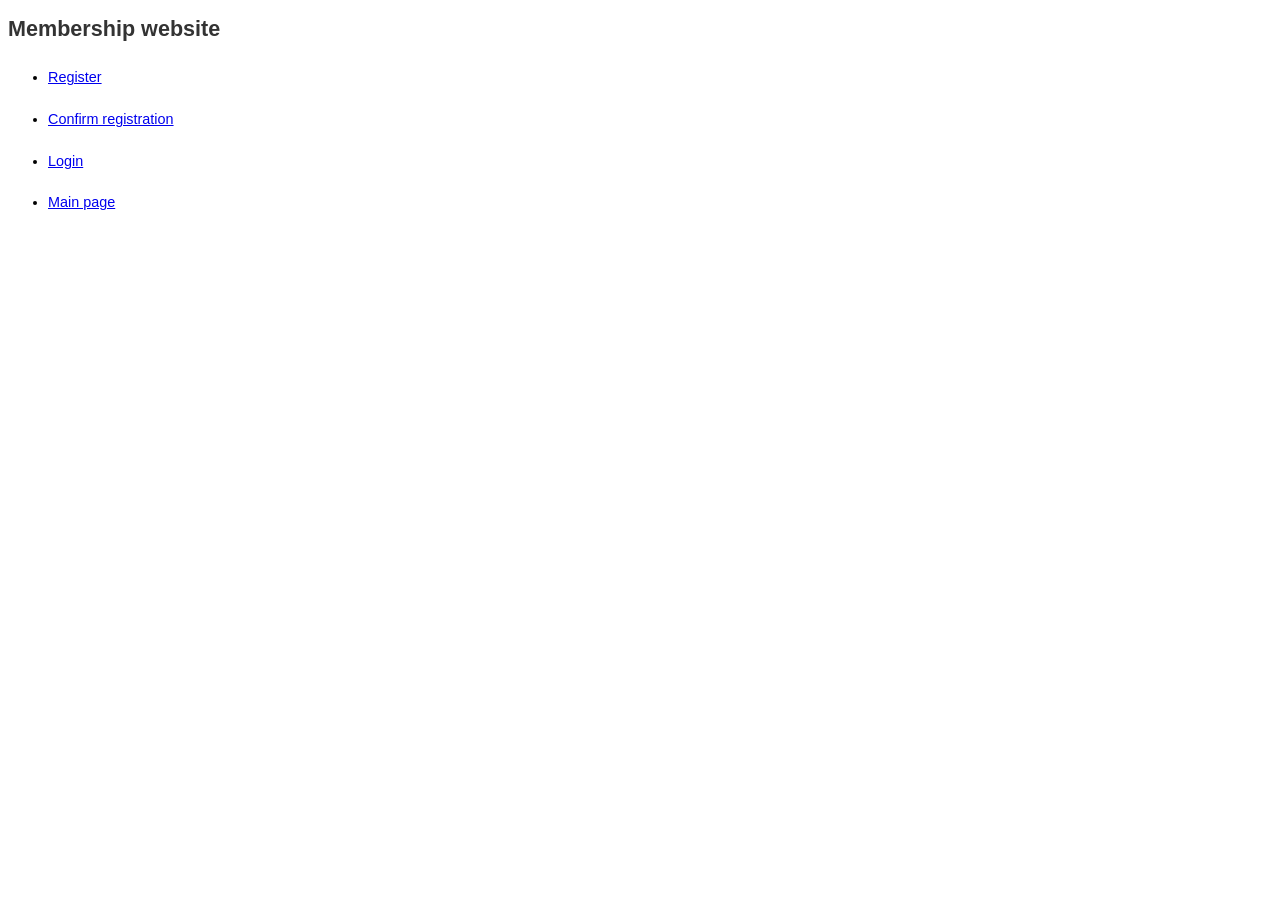
<file: app/index.html>
<!DOCTYPE html PUBLIC "-//W3C//DTD XHTML 1.0 Strict//EN"  "http://www.w3.org/TR/xhtml1/DTD/xhtml1-strict.dtd">
<html xmlns="http://www.w3.org/1999/xhtml" xml:lang="en-US" lang="en-US">
<head>
      <meta http-equiv='Content-Type' content='text/html; charset=utf-8'/>
      <title>Membership Website Sample</title>
      <link rel="STYLESHEET" type="text/css" href="style/fg_membersite.css">
</head>
<body>
<div id='fg_membersite_content'>
<h2>Membership website</h2>
<ul>
<li class="button_appdoc"><a href='register.php'>Register</a></li>
<li class="button_appdoc"><a href='confirmreg.php'>Confirm registration</a></li>
<li class="button_appdoc"><a href='login.php'>Login</a></li>
<li class="button_appdoc"><a href='index.php'>Main page</a></li>
</ul>
</div>
</body>
</html>
</file>
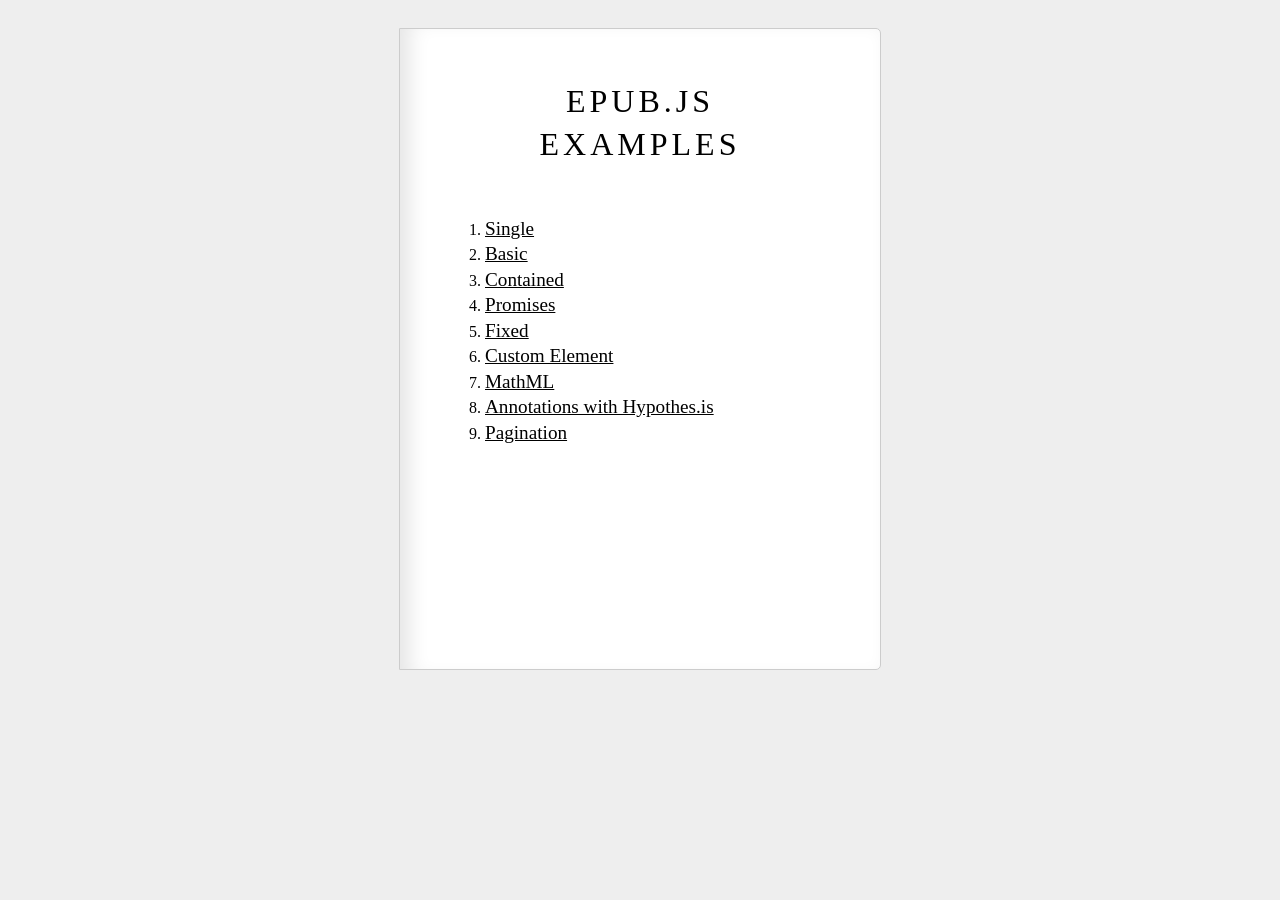
<file: app/js/ePub/index.html>
<!DOCTYPE html>
<html class="no-js">
    <head>
        <meta charset="utf-8">
        <meta http-equiv="X-UA-Compatible" content="IE=edge,chrome=1">
        <title>ePubJS Examples</title>
        <meta name="description" content="">
        <meta name="viewport" content="width=device-width">
        <meta name="apple-mobile-web-app-capable" content="yes">

        <style type="text/css">

          body {
            overflow: auto;
            background: #eee;
          }

          #wrapper {
            width: 480px;
            height: 640px;
            overflow: hidden;
            border: 1px solid #ccc;
            margin: 28px auto;
            background: #fff;
            border-radius: 0 5px 5px 0;
          }

          #area {
            width: 480px;
            height: 660px;
            margin: -30px auto;
            -moz-box-shadow:      inset 10px 0 20px rgba(0,0,0,.1);
            -webkit-box-shadow:   inset 10px 0 20px rgba(0,0,0,.1);
            box-shadow:           inset 10px 0 20px rgba(0,0,0,.1);
          }

          #area iframe {
            padding: 40px 40px;
          }

          body {
            font-size: 1em;
            line-height: 1.33em;
            font-family: serif;

          }
          h1 { 
            text-align: center
            font-size: 1.5em;
            line-height: 1.33em;
            text-align: center;
            padding-bottom: 0em;
            text-align: center;
            text-transform: uppercase;
            font-weight: normal;
            letter-spacing: 4px;
            padding-top: 60px;
          }

          ol {
            width: 350px;
            margin: 50px auto;
            /*font-family: sans-serif;*/
          }

          a {
            font-size: 1.2em;
            line-height: 1.33em;
            color: #000;
          }
        </style>


    </head>
    <body>
        <div id="main">
          <div id="wrapper">
            <div id="area">

              <h1>EPUB.js<br>Examples</h1>
              <ol>
                <li><a href="examples/single.html">Single</a></li>
                <li><a href="examples/basic.html">Basic</a></li>
                <li><a href="examples/contained.html">Contained</a></li>
                <li><a href="examples/promises.html">Promises</a></li>
                <li><a href="examples/fixed.html">Fixed</a></li>
                <li><a href="examples/custom-elements.html">Custom Element</a></li>
                <li><a href="examples/mathml.html">MathML</a></li>
                <li><a href="examples/hypothesis.html">Annotations with Hypothes.is</a></li>
                <li><a href="examples/pagination.html">Pagination</a></li>
              </ol>

            </div>
          </div>
        </div>


    </body>
</html>
</file>
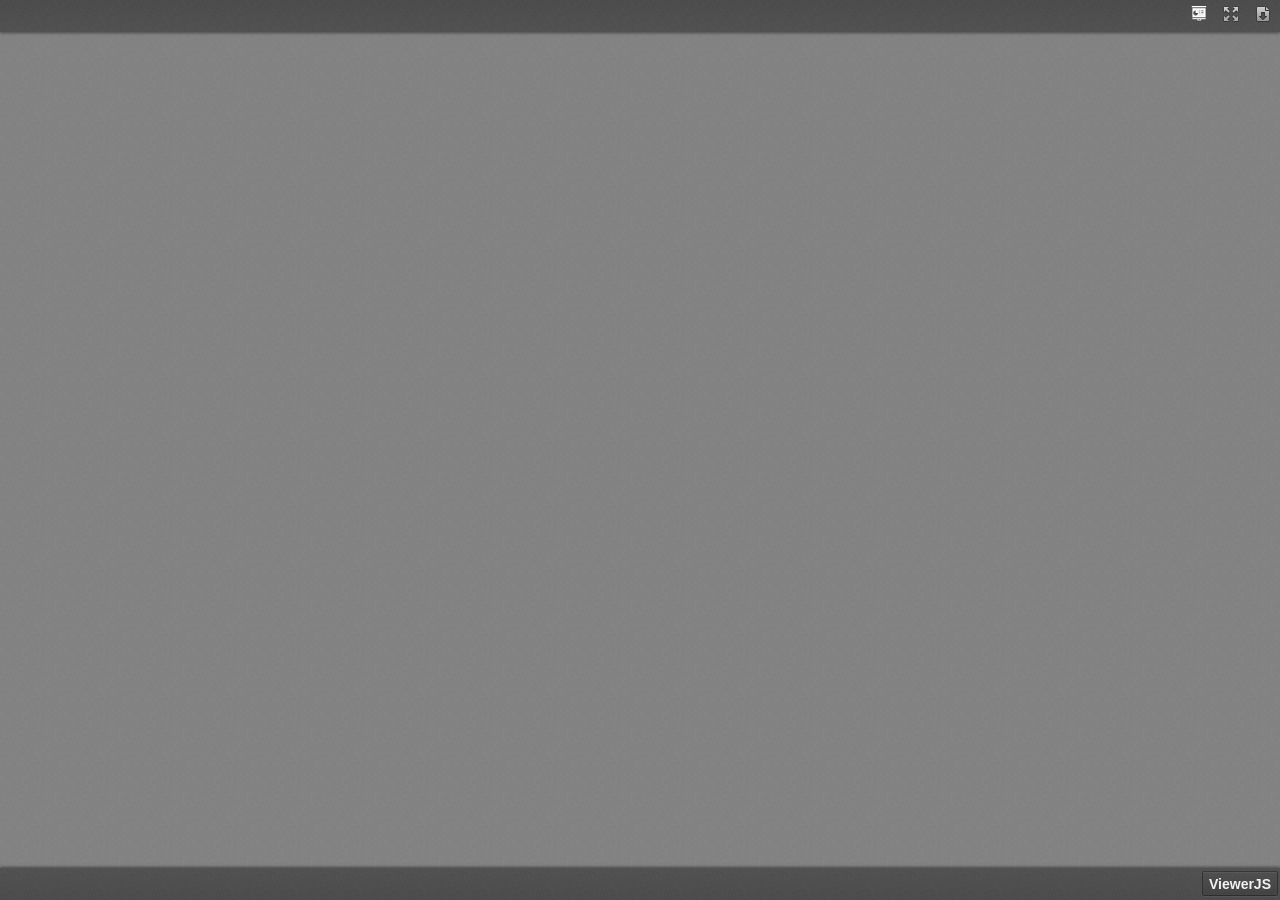
<file: app/js/ViewerJS/index.html>
<!DOCTYPE html>
<html dir="ltr" lang="en-US">
    <head>
        <meta http-equiv="Content-Type" content="text/html; charset=utf-8"/>

<!--
This is a generated file. DO NOT EDIT.

Copyright (C) 2012-2015 KO GmbH <copyright@kogmbh.com>

@licstart
This file is the compiled version of the ViewerJS module.

ViewerJS is free software: you can redistribute it and/or modify it
under the terms of the GNU Affero General Public License (GNU AGPL)
as published by the Free Software Foundation, either version 3 of
the License, or (at your option) any later version.

ViewerJS is distributed in the hope that it will be useful, but
WITHOUT ANY WARRANTY; without even the implied warranty of
MERCHANTABILITY or FITNESS FOR A PARTICULAR PURPOSE.  See the
GNU Affero General Public License for more details.

You should have received a copy of the GNU Affero General Public License
along with ViewerJS.  If not, see <http://www.gnu.org/licenses/>.
@licend

@source: http://viewerjs.org/
@source: http://github.com/kogmbh/ViewerJS
-->

        <title>ViewerJS</title>
        <!-- If you want to use custom CSS (@font-face rules, for example) you should uncomment
             the following reference and use a local.css file for that. See the example.local.css
             file for a sample.
        <link rel="stylesheet" type="text/css" href="local.css" media="screen"/>
        -->
        <meta name="viewport" content="width=device-width, initial-scale=1.0, user-scalable=no, minimum-scale=1.0, maximum-scale=1.0"/>
                <script type="text/javascript">
            ////<![CDATA[
var ODFViewerPlugin_css="@namespace cursor url(urn:webodf:names:cursor);.caret {opacity: 0 !important;}";function ODFViewerPlugin(){function b(b){var a=document.createElement("script");a.async=!1;a.src="./webodf.js";a.type="text/javascript";a.onload=function(){runtime.loadClass("gui.HyperlinkClickHandler");runtime.loadClass("odf.OdfCanvas");runtime.loadClass("ops.Session");runtime.loadClass("gui.CaretManager");runtime.loadClass("gui.HyperlinkTooltipView");runtime.loadClass("gui.SessionController");runtime.loadClass("gui.SvgSelectionView");runtime.loadClass("gui.SelectionViewManager");runtime.loadClass("gui.ShadowCursor");
runtime.loadClass("gui.SessionView");b()};document.head.appendChild(a);a=document.createElementNS(document.head.namespaceURI,"style");a.setAttribute("media","screen, print, handheld, projection");a.setAttribute("type","text/css");a.appendChild(document.createTextNode(ODFViewerPlugin_css));document.head.appendChild(a)}var q=this,f=null,x=null,r=null,k=null;this.initialize=function(p,a){b(function(){var d,c,b,p,n,u,t,y;x=document.getElementById("canvas");f=new odf.OdfCanvas(x);f.load(a);f.addListener("statereadychange",
function(){r=f.odfContainer().rootElement;k=f.odfContainer().getDocumentType(r);if("text"===k){f.enableAnnotations(!0,!1);d=new ops.Session(f);b=d.getOdtDocument();p=new gui.ShadowCursor(b);c=new gui.SessionController(d,"localuser",p,{});y=c.getEventManager();u=new gui.CaretManager(c,f.getViewport());n=new gui.SelectionViewManager(gui.SvgSelectionView);new gui.SessionView({caretAvatarsInitiallyVisible:!1},"localuser",d,c.getSessionConstraints(),u,n);n.registerCursor(p);t=new gui.HyperlinkTooltipView(f,
c.getHyperlinkClickHandler().getModifier);y.subscribe("mousemove",t.showTooltip);y.subscribe("mouseout",t.hideTooltip);var a=new ops.OpAddMember;a.init({memberid:"localuser",setProperties:{fillName:runtime.tr("Unknown Author"),color:"blue"}});d.enqueue([a]);c.insertLocalCursor()}q.onLoad()})})};this.isSlideshow=function(){return"presentation"===k};this.onLoad=function(){};this.fitToWidth=function(b){f.fitToWidth(b)};this.fitToHeight=function(b){f.fitToHeight(b)};this.fitToPage=function(b,a){f.fitToContainingElement(b,
a)};this.fitSmart=function(b){f.fitSmart(b)};this.getZoomLevel=function(){return f.getZoomLevel()};this.setZoomLevel=function(b){f.setZoomLevel(b)};this.getPages=function(){var b=Array.prototype.slice.call(r.getElementsByTagNameNS("urn:oasis:names:tc:opendocument:xmlns:drawing:1.0","page")),a=[],d,c;for(d=0;d<b.length;d+=1)c=[b[d].getAttribute("draw:name"),b[d]],a.push(c);return a};this.showPage=function(b){f.showPage(b)};this.getPluginName=function(){return"WebODF"};this.getPluginVersion=function(){return"undefined"!==
String(typeof webodf)?webodf.Version:"Unknown"};this.getPluginURL=function(){return"http://webodf.org"}};var PDFViewerPlugin_css=".page {margin: 7px auto 7px auto;position: relative;overflow: hidden;background-clip: content-box;background-color: white;box-shadow:         0px 0px 7px rgba(0, 0, 0, 0.75);-webkit-box-shadow: 0px 0px 7px rgba(0, 0, 0, 0.75);-moz-box-shadow:    0px 0px 7px rgba(0, 0, 0, 0.75);-ms-box-shadow:    0px 0px 7px rgba(0, 0, 0, 0.75);-o-box-shadow:    0px 0px 7px rgba(0, 0, 0, 0.75);}.textLayer {position: absolute;left: 0;top: 0;right: 0;bottom: 0;color: #000;font-family: sans-serif;overflow: hidden;}.textLayer > div {color: transparent;position: absolute;line-height: 1;white-space: pre;cursor: text;}::selection { background:rgba(0,0,255,0.3); }::-moz-selection { background:rgba(0,0,255,0.3); }";function PDFViewerPlugin(){function b(g,a){var b=document.createElement("script");b.async=!1;b.src=g;b.type="text/javascript";b.onload=a||b.onload;document.getElementsByTagName("head")[0].appendChild(b)}function q(g){var a;b("./compatibility.js",function(){b("./pdf.js");b("./ui_utils.js");b("./text_layer_builder.js");b("./pdfjsversion.js",g)});a=document.createElementNS(document.head.namespaceURI,"style");a.setAttribute("media","screen, print, handheld, projection");a.setAttribute("type","text/css");
a.appendChild(document.createTextNode(PDFViewerPlugin_css));document.head.appendChild(a)}function f(g){if("none"===g.style.display)return!1;var a=u.scrollTop,b=a+u.clientHeight,c=g.offsetTop;g=c+g.clientHeight;return c>=a&&c<b||g>=a&&g<b||c<a&&g>=b}function x(g,a,b){var d=c[g.pageIndex],e=d.getElementsByTagName("canvas")[0],f=d.getElementsByTagName("div")[0],h="scale("+l+", "+l+")";d.style.width=a+"px";d.style.height=b+"px";e.width=a;e.height=b;f.style.width=a+"px";f.style.height=b+"px";CustomStyle.setProp("transform",
f,h);CustomStyle.setProp("transformOrigin",f,"0% 0%");s[g.pageIndex]=s[g.pageIndex]===n.RUNNING?n.RUNNINGOUTDATED:n.BLANK}function r(g){var a,b;s[g.pageIndex]===n.BLANK&&(s[g.pageIndex]=n.RUNNING,a=c[g.pageIndex],b=z[g.pageIndex],a=a.getElementsByTagName("canvas")[0],g.render({canvasContext:a.getContext("2d"),textLayer:b,viewport:g.getViewport(l)}).promise.then(function(){s[g.pageIndex]===n.RUNNINGOUTDATED?(s[g.pageIndex]=n.BLANK,r(g)):s[g.pageIndex]=n.FINISHED}))}function k(){var g=!a.isSlideshow();
c.forEach(function(a){g&&(a.style.display="block");u.appendChild(a)});a.showPage(1);a.onLoad()}function p(a){var b,e,f,p,m,h;b=a.pageIndex+1;h=a.getViewport(l);m=document.createElement("div");m.id="pageContainer"+b;m.className="page";m.style.display="none";p=document.createElement("canvas");p.id="canvas"+b;e=document.createElement("div");e.className="textLayer";e.id="textLayer"+b;m.appendChild(p);m.appendChild(e);d[a.pageIndex]=a;c[a.pageIndex]=m;s[a.pageIndex]=n.BLANK;x(a,h.width,h.height);v<h.width&&
(v=h.width);w<h.height&&(w=h.height);h.width<h.height&&(y=!1);f=new TextLayerBuilder({textLayerDiv:e,viewport:h,pageIndex:b-1});a.getTextContent().then(function(a){f.setTextContent(a)});z[a.pageIndex]=f;B+=1;B===t.numPages&&k()}var a=this,d=[],c=[],z=[],s=[],n={BLANK:0,RUNNING:1,FINISHED:2,RUNNINGOUTDATED:3},u=null,t=null,y=!0,l=1,e=1,v=0,w=0,B=0;this.initialize=function(a,b){var c;q(function(){PDFJS.workerSrc="./pdf.worker.js";PDFJS.getDocument(b).then(function(b){t=b;u=a;for(c=0;c<t.numPages;c+=
1)t.getPage(c+1).then(p)})})};this.isSlideshow=function(){return y};this.onLoad=function(){};this.getPages=function(){return c};this.fitToWidth=function(b){v!==b&&(b/=v,a.setZoomLevel(b))};this.fitToHeight=function(b){w!==b&&(b/=w,a.setZoomLevel(b))};this.fitToPage=function(b,c){var d=b/v;c/w<d&&(d=c/w);a.setZoomLevel(d)};this.fitSmart=function(b,c){var d=b/v;c&&c/w<d&&(d=c/w);d=Math.min(1,d);a.setZoomLevel(d)};this.setZoomLevel=function(a){var b;if(l!==a)for(l=a,a=0;a<d.length;a+=1)b=d[a].getViewport(l),
x(d[a],b.width,b.height)};this.getZoomLevel=function(){return l};this.onScroll=function(){var a;for(a=0;a<c.length;a+=1)f(c[a])&&r(d[a])};this.getPageInView=function(){var b;if(a.isSlideshow())return e;for(b=0;b<c.length;b+=1)if(f(c[b]))return b+1};this.showPage=function(b){a.isSlideshow()?(c[e-1].style.display="none",e=b,r(d[b-1]),c[b-1].style.display="block"):(b=c[b-1],b.parentNode.scrollTop=b.offsetTop)};this.getPluginName=function(){return"PDF.js"};this.getPluginVersion=function(){return"undefined"!==
String(typeof pdfjs_version)?pdfjs_version:"From Source"};this.getPluginURL=function(){return"https://github.com/mozilla/pdf.js/"}};var ViewerJS_version="0.5.7";var viewer_css="* {padding: 0;margin: 0;}html > body {font-family: sans-serif;overflow: hidden;}.titlebar > span,.toolbarLabel,input,button,select {font: message-box;}#titlebar {position: absolute;z-index: 2;top: 0px;left: 0px;height: 32px;width: 100%;overflow: hidden;-webkit-box-shadow: 0px 1px 3px rgba(50, 50, 50, 0.75);-moz-box-shadow:    0px 1px 3px rgba(50, 50, 50, 0.75);box-shadow:         0px 1px 3px rgba(50, 50, 50, 0.75);background-image: url(images/texture.png), linear-gradient(rgba(69, 69, 69, .95), rgba(82, 82, 82, .99));background-image: url(images/texture.png), -webkit-linear-gradient(rgba(69, 69, 69, .95), rgba(82, 82, 82, .99));background-image: url(images/texture.png), -moz-linear-gradient(rgba(69, 69, 69, .95), rgba(82, 82, 82, .99));background-image: url(images/texture.png), -ms-linear-gradient(rgba(69, 69, 69, .95), rgba(82, 82, 82, .99));background-image: url(images/texture.png), -o-linear-gradient(rgba(69, 69, 69, .95), rgba(82, 82, 82, .99));}#titlebar a, #aboutDialog a, #titlebar a:visited, #aboutDialog a:visited {color: #ccc;}#documentName {margin-right: 10px;margin-left: 10px;margin-top: 8px;color: #F2F2F2;line-height: 14px;font-family: sans-serif;}#documentName {font-size: 14px;}#toolbarContainer {position: absolute;z-index: 2;bottom: 0px;left: 0px;height: 32px;width: 100%;overflow: hidden;-webkit-box-shadow: 0px -1px 3px rgba(50, 50, 50, 0.75);-moz-box-shadow:    0px -1px 3px rgba(50, 50, 50, 0.75);box-shadow:         0px -1px 3px rgba(50, 50, 50, 0.75);background-image: url(images/texture.png), linear-gradient(rgba(82, 82, 82, .99), rgba(69, 69, 69, .95));background-image: url(images/texture.png), -webkit-linear-gradient(rgba(82, 82, 82, .99), rgba(69, 69, 69, .95));background-image: url(images/texture.png), -moz-linear-gradient(rgba(82, 82, 82, .99), rgba(69, 69, 69, .95));background-image: url(images/texture.png), -ms-linear-gradient(rgba(82, 82, 82, .99), rgba(69, 69, 69, .95));background-image: url(images/texture.png), -o-linear-gradient(rgba(82, 82, 82, .99), rgba(69, 69, 69, .95));}#toolbar {position: relative;}#toolbarMiddleContainer, #toolbarLeft {visibility: hidden;}html[dir='ltr'] #toolbarLeft {margin-left: -1px;}html[dir='rtl'] #toolbarRight,html[dir='rtl'] #titlebarRight {margin-left: -1px;}html[dir='ltr'] #toolbarLeft,html[dir='rtl'] #toolbarRight,html[dir='rtl'] #titlebarRight {position: absolute;top: 0;left: 0;}html[dir='rtl'] #toolbarLeft,html[dir='ltr'] #toolbarRight,html[dir='ltr'] #titlebarRight {position: absolute;top: 0;right: 0;}html[dir='ltr'] #toolbarLeft > *,html[dir='ltr'] #toolbarMiddle > *,html[dir='ltr'] #toolbarRight > *,html[dir='ltr'] #titlebarRight > * {float: left;}html[dir='rtl'] #toolbarLeft > *,html[dir='rtl'] #toolbarMiddle > *,html[dir='rtl'] #toolbarRight > *,html[dir='rtl'] #titlebarRight > * {float: right;}html[dir='ltr'] .outerCenter {float: right;position: relative;right: 50%;}html[dir='rtl'] .outerCenter {float: left;position: relative;left: 50%;}html[dir='ltr'] .innerCenter {float: right;position: relative;right: -50%;}html[dir='rtl'] .innerCenter {float: left;position: relative;left: -50%;}html[dir='ltr'] .splitToolbarButton {margin: 3px 2px 4px 0;display: inline-block;}html[dir='rtl'] .splitToolbarButton {margin: 3px 0 4px 2px;display: inline-block;}html[dir='ltr'] .splitToolbarButton > .toolbarButton {border-radius: 0;float: left;}html[dir='rtl'] .splitToolbarButton > .toolbarButton {border-radius: 0;float: right;}.splitToolbarButton.toggled .toolbarButton {margin: 0;}.toolbarButton {border: 0 none;background-color: rgba(0, 0, 0, 0);min-width: 32px;height: 25px;border-radius: 2px;background-image: none;}html[dir='ltr'] .toolbarButton,html[dir='ltr'] .dropdownToolbarButton {margin: 3px 2px 4px 0;}html[dir='rtl'] .toolbarButton,html[dir='rtl'] .dropdownToolbarButton {margin: 3px 0 4px 2px;}.toolbarButton:hover,.toolbarButton:focus,.dropdownToolbarButton {background-color: hsla(0,0%,0%,.12);background-image: linear-gradient(hsla(0,0%,100%,.05), hsla(0,0%,100%,0));background-image: -webkit-linear-gradient(hsla(0,0%,100%,.05), hsla(0,0%,100%,0));background-image: -moz-linear-gradient(hsla(0,0%,100%,.05), hsla(0,0%,100%,0));background-image: -ms-linear-gradient(hsla(0,0%,100%,.05), hsla(0,0%,100%,0));background-image: -o-linear-gradient(hsla(0,0%,100%,.05), hsla(0,0%,100%,0));background-clip: padding-box;border: 1px solid hsla(0,0%,0%,.35);border-color: hsla(0,0%,0%,.32) hsla(0,0%,0%,.38) hsla(0,0%,0%,.42);box-shadow: 0 1px 0 hsla(0,0%,100%,.05) inset,0 0 1px hsla(0,0%,100%,.15) inset,0 1px 0 hsla(0,0%,100%,.05);}.toolbarButton:hover:active,.dropdownToolbarButton:hover:active {background-color: hsla(0,0%,0%,.2);background-image: linear-gradient(hsla(0,0%,100%,.05), hsla(0,0%,100%,0));background-image: -webkit-linear-gradient(hsla(0,0%,100%,.05), hsla(0,0%,100%,0));background-image: -moz-linear-gradient(hsla(0,0%,100%,.05), hsla(0,0%,100%,0));background-image: -ms-linear-gradient(hsla(0,0%,100%,.05), hsla(0,0%,100%,0));background-image: -o-linear-gradient(hsla(0,0%,100%,.05), hsla(0,0%,100%,0));border-color: hsla(0,0%,0%,.35) hsla(0,0%,0%,.4) hsla(0,0%,0%,.45);box-shadow: 0 1px 1px hsla(0,0%,0%,.1) inset,0 0 1px hsla(0,0%,0%,.2) inset,0 1px 0 hsla(0,0%,100%,.05);}.splitToolbarButton:hover > .toolbarButton,.splitToolbarButton:focus > .toolbarButton,.splitToolbarButton.toggled > .toolbarButton,.toolbarButton.textButton {background-color: hsla(0,0%,0%,.12);background-image: -webkit-linear-gradient(hsla(0,0%,100%,.05), hsla(0,0%,100%,0));background-image: -moz-linear-gradient(hsla(0,0%,100%,.05), hsla(0,0%,100%,0));background-image: -ms-linear-gradient(hsla(0,0%,100%,.05), hsla(0,0%,100%,0));background-image: -o-linear-gradient(hsla(0,0%,100%,.05), hsla(0,0%,100%,0));background-image: linear-gradient(hsla(0,0%,100%,.05), hsla(0,0%,100%,0));background-clip: padding-box;border: 1px solid hsla(0,0%,0%,.35);border-color: hsla(0,0%,0%,.32) hsla(0,0%,0%,.38) hsla(0,0%,0%,.42);box-shadow: 0 1px 0 hsla(0,0%,100%,.05) inset,0 0 1px hsla(0,0%,100%,.15) inset,0 1px 0 hsla(0,0%,100%,.05);-webkit-transition-property: background-color, border-color, box-shadow;-webkit-transition-duration: 150ms;-webkit-transition-timing-function: ease;-moz-transition-property: background-color, border-color, box-shadow;-moz-transition-duration: 150ms;-moz-transition-timing-function: ease;-ms-transition-property: background-color, border-color, box-shadow;-ms-transition-duration: 150ms;-ms-transition-timing-function: ease;-o-transition-property: background-color, border-color, box-shadow;-o-transition-duration: 150ms;-o-transition-timing-function: ease;transition-property: background-color, border-color, box-shadow;transition-duration: 150ms;transition-timing-function: ease;}.splitToolbarButton > .toolbarButton:hover,.splitToolbarButton > .toolbarButton:focus,.dropdownToolbarButton:hover,.toolbarButton.textButton:hover,.toolbarButton.textButton:focus {background-color: hsla(0,0%,0%,.2);box-shadow: 0 1px 0 hsla(0,0%,100%,.05) inset,0 0 1px hsla(0,0%,100%,.15) inset,0 0 1px hsla(0,0%,0%,.05);z-index: 199;}.splitToolbarButton:hover > .toolbarButton,.splitToolbarButton:focus > .toolbarButton,.splitToolbarButton.toggled > .toolbarButton,.toolbarButton.textButton {background-color: hsla(0,0%,0%,.12);background-image: -webkit-linear-gradient(hsla(0,0%,100%,.05), hsla(0,0%,100%,0));background-image: -moz-linear-gradient(hsla(0,0%,100%,.05), hsla(0,0%,100%,0));background-image: -ms-linear-gradient(hsla(0,0%,100%,.05), hsla(0,0%,100%,0));background-image: -o-linear-gradient(hsla(0,0%,100%,.05), hsla(0,0%,100%,0));background-image: linear-gradient(hsla(0,0%,100%,.05), hsla(0,0%,100%,0));background-clip: padding-box;border: 1px solid hsla(0,0%,0%,.35);border-color: hsla(0,0%,0%,.32) hsla(0,0%,0%,.38) hsla(0,0%,0%,.42);box-shadow: 0 1px 0 hsla(0,0%,100%,.05) inset,0 0 1px hsla(0,0%,100%,.15) inset,0 1px 0 hsla(0,0%,100%,.05);-webkit-transition-property: background-color, border-color, box-shadow;-webkit-transition-duration: 150ms;-webkit-transition-timing-function: ease;-moz-transition-property: background-color, border-color, box-shadow;-moz-transition-duration: 150ms;-moz-transition-timing-function: ease;-ms-transition-property: background-color, border-color, box-shadow;-ms-transition-duration: 150ms;-ms-transition-timing-function: ease;-o-transition-property: background-color, border-color, box-shadow;-o-transition-duration: 150ms;-o-transition-timing-function: ease;transition-property: background-color, border-color, box-shadow;transition-duration: 150ms;transition-timing-function: ease;}.splitToolbarButton > .toolbarButton:hover,.splitToolbarButton > .toolbarButton:focus,.dropdownToolbarButton:hover,.toolbarButton.textButton:hover,.toolbarButton.textButton:focus {background-color: hsla(0,0%,0%,.2);box-shadow: 0 1px 0 hsla(0,0%,100%,.05) inset,0 0 1px hsla(0,0%,100%,.15) inset,0 0 1px hsla(0,0%,0%,.05);z-index: 199;}.dropdownToolbarButton {border: 1px solid #333 !important;}.toolbarButton,.dropdownToolbarButton {min-width: 16px;padding: 2px 6px 2px;border: 1px solid transparent;border-radius: 2px;color: hsl(0,0%,95%);font-size: 12px;line-height: 14px;-webkit-user-select:none;-moz-user-select:none;-ms-user-select:none;cursor: default;-webkit-transition-property: background-color, border-color, box-shadow;-webkit-transition-duration: 150ms;-webkit-transition-timing-function: ease;-moz-transition-property: background-color, border-color, box-shadow;-moz-transition-duration: 150ms;-moz-transition-timing-function: ease;-ms-transition-property: background-color, border-color, box-shadow;-ms-transition-duration: 150ms;-ms-transition-timing-function: ease;-o-transition-property: background-color, border-color, box-shadow;-o-transition-duration: 150ms;-o-transition-timing-function: ease;transition-property: background-color, border-color, box-shadow;transition-duration: 150ms;transition-timing-function: ease;}html[dir='ltr'] .toolbarButton,html[dir='ltr'] .dropdownToolbarButton {margin: 3px 2px 4px 0;}html[dir='rtl'] .toolbarButton,html[dir='rtl'] .dropdownToolbarButton {margin: 3px 0 4px 2px;}.splitToolbarButton:hover > .splitToolbarButtonSeparator,.splitToolbarButton.toggled > .splitToolbarButtonSeparator {padding: 12px 0;margin: 0;box-shadow: 0 0 0 1px hsla(0,0%,100%,.03);-webkit-transition-property: padding;-webkit-transition-duration: 10ms;-webkit-transition-timing-function: ease;-moz-transition-property: padding;-moz-transition-duration: 10ms;-moz-transition-timing-function: ease;-ms-transition-property: padding;-ms-transition-duration: 10ms;-ms-transition-timing-function: ease;-o-transition-property: padding;-o-transition-duration: 10ms;-o-transition-timing-function: ease;transition-property: padding;transition-duration: 10ms;transition-timing-function: ease;}.toolbarButton.toggled:hover:active,.splitToolbarButton > .toolbarButton:hover:active {background-color: hsla(0,0%,0%,.4);border-color: hsla(0,0%,0%,.4) hsla(0,0%,0%,.5) hsla(0,0%,0%,.55);box-shadow: 0 1px 1px hsla(0,0%,0%,.2) inset,0 0 1px hsla(0,0%,0%,.3) inset,0 1px 0 hsla(0,0%,100%,.05);}html[dir='ltr'] .splitToolbarButton > .toolbarButton:first-child,html[dir='rtl'] .splitToolbarButton > .toolbarButton:last-child {position: relative;margin: 0;margin-left: 4px;margin-right: -1px;border-top-left-radius: 2px;border-bottom-left-radius: 2px;border-right-color: transparent;}html[dir='ltr'] .splitToolbarButton > .toolbarButton:last-child,html[dir='rtl'] .splitToolbarButton > .toolbarButton:first-child {position: relative;margin: 0;margin-left: -1px;border-top-right-radius: 2px;border-bottom-right-radius: 2px;border-left-color: transparent;}.splitToolbarButtonSeparator {padding: 8px 0;width: 1px;background-color: hsla(0,0%,00%,.5);z-index: 99;box-shadow: 0 0 0 1px hsla(0,0%,100%,.08);display: inline-block;margin: 5px 0;}html[dir='ltr'] .splitToolbarButtonSeparator {float:left;}html[dir='rtl'] .splitToolbarButtonSeparator {float:right;}.dropdownToolbarButton {min-width: 120px;max-width: 120px;padding: 4px 2px 4px;overflow: hidden;background: url(images/toolbarButton-menuArrows.png) no-repeat;}.dropdownToolbarButton > select {-webkit-appearance: none;-moz-appearance: none;min-width: 140px;font-size: 12px;color: hsl(0,0%,95%);margin:0;padding:0;border:none;background: rgba(0,0,0,0);}.dropdownToolbarButton > select > option {background: hsl(0,0%,24%);}#pageWidthOption {border-bottom: 1px rgba(255, 255, 255, .5) solid;}html[dir='ltr'] .dropdownToolbarButton {background-position: 95%;}html[dir='rtl'] .dropdownToolbarButton {background-position: 5%;}.toolbarButton.fullscreen::before {display: inline-block;content: url(images/toolbarButton-fullscreen.png);}.toolbarButton.presentation::before {display: inline-block;content: url(images/toolbarButton-presentation.png);}.toolbarButton.download::before {display: inline-block;content: url(images/toolbarButton-download.png);}.toolbarButton.about {color: #F2F2F2;font-size: 14px;font-weight: bold;line-height: 14px;font-family: sans-serif;}.toolbarButton.about::before {display: inline-block;}.toolbarButton.zoomOut::before {display: inline-block;content: url(images/toolbarButton-zoomOut.png);}.toolbarButton.zoomIn::before {display: inline-block;content: url(images/toolbarButton-zoomIn.png);}.toolbarButton.pageUp::before {display: inline-block;content: url(images/toolbarButton-pageUp.png);}.toolbarButton.pageDown::before {display: inline-block;content: url(images/toolbarButton-pageDown.png);}.toolbarField.pageNumber {min-width: 16px;text-align: right;width: 40px;}.toolbarField {padding: 3px 6px;margin: 4px 0 4px 0;border: 1px solid transparent;border-radius: 2px;background-color: hsla(0,0%,100%,.09);background-image: -moz-linear-gradient(hsla(0,0%,100%,.05), hsla(0,0%,100%,0));background-clip: padding-box;border: 1px solid hsla(0,0%,0%,.35);border-color: hsla(0,0%,0%,.32) hsla(0,0%,0%,.38) hsla(0,0%,0%,.42);box-shadow: 0 1px 0 hsla(0,0%,0%,.05) inset,0 1px 0 hsla(0,0%,100%,.05);color: hsl(0,0%,95%);font-size: 12px;line-height: 14px;outline-style: none;-moz-transition-property: background-color, border-color, box-shadow;-moz-transition-duration: 150ms;-moz-transition-timing-function: ease;}.toolbarField.pageNumber::-webkit-inner-spin-button,.toolbarField.pageNumber::-webkit-outer-spin-button {-webkit-appearance: none;margin: 0;}.toolbarField:hover {background-color: hsla(0,0%,100%,.11);border-color: hsla(0,0%,0%,.4) hsla(0,0%,0%,.43) hsla(0,0%,0%,.45);}.toolbarField:focus {background-color: hsla(0,0%,100%,.15);border-color: hsla(204,100%,65%,.8) hsla(204,100%,65%,.85) hsla(204,100%,65%,.9);}.toolbarLabel {min-width: 16px;padding: 3px 6px 3px 2px;margin: 4px 2px 4px 0;border: 1px solid transparent;border-radius: 2px;color: hsl(0,0%,85%);font-size: 12px;line-height: 14px;text-align: left;-webkit-user-select:none;-moz-user-select:none;cursor: default;}#canvasContainer {overflow: auto;padding-top: 6px;padding-bottom: 6px;position: absolute;top: 32px;right: 0;bottom: 32px;left: 0;text-align: center;background-color: #888;background-image: url(images/texture.png);}#canvasContainer.slideshow {padding: 0;overflow: hidden;}#canvasContainer.slideshow > * {margin: auto;position: absolute;top: 0;left: 0;right: 0;bottom: 0;}.presentationMode {top: 0 !important;bottom: 0 !important;background-color: black !important;cursor: default !important;}#canvas {box-shadow:         0px 0px 7px rgba(0, 0, 0, 0.75);-webkit-box-shadow: 0px 0px 7px rgba(0, 0, 0, 0.75);-moz-box-shadow:    0px 0px 7px rgba(0, 0, 0, 0.75);-ms-box-shadow:    0px 0px 7px rgba(0, 0, 0, 0.75);-o-box-shadow:    0px 0px 7px rgba(0, 0, 0, 0.75);overflow: hidden;}#sliderContainer {visibility: hidden;}#overlayNavigator {position: absolute;width: 100%;height: 0;top: calc(50% - 50px);background-color: rgba(0, 0, 0, 0);z-index: 3;opacity: 0;-webkit-transition: opacity 1s ease-out;-moz-transition: opacity 1s ease-out;transition: opacity 1s ease-out;}#previousPage {float: left;margin-left: 10px;border-top: 50px solid transparent;border-bottom: 50px solid transparent;border-right: 50px solid black;opacity: 0.5;}#nextPage {float: right;margin-right: 10px;border-top: 50px solid transparent;border-bottom: 50px solid transparent;border-left: 50px solid black;opacity: 0.5;}#previousPage:active {opacity: 0.8;}#nextPage:active {opacity: 0.8;}#overlayCloseButton {position: absolute;top: 10px;right: 10px;z-index: 3;font-size: 35px;color: white;background-color: black;opacity: 0.5;width: 40px;height: 40px;-webkit-border-radius: 20px;-moz-border-radius: 20px;border-radius: 20px;text-align: center;cursor: pointer;display: none;}#overlayCloseButton:active {background-color: red;}#aboutDialogCentererTable {display: table;width:100%;height:100%;}#aboutDialogCentererCell {vertical-align: middle;text-align:center;display: table-cell;}#aboutDialog {width: 280px;background-color: #666;color: white;text-align: center;border-radius: 2px;box-shadow: 0px 1px 6px black;padding: 5px;font-style: sans-serif;display: inline-block;}#aboutDialog h1 {font-size: 25pt;}#aboutDialog p {font-size: 10pt;}#aboutDialog > * {margin: 10px;}#dialogOverlay {position: absolute;left: 0px;top: 0px;width:100%;height:100%;z-index: 3;background-color: rgba(0,0,0,.5);overflow: auto;display: none;}#blanked {display: none;cursor: none;position: absolute;left: 0px;top: 0px;width:100%;height:100%;z-index: 3;}";var viewerTouch_css="#canvasContainer {top: 0;bottom: 0;}#overlayNavigator {height: 100px;pointer-events: none;}#nextPage, #previousPage {pointer-events: all;}#titlebar, #toolbarContainer {background-color: rgba(0, 0, 0, 0.6);background-image: none;-webkit-transition: all 0.5s;-moz-transition: all 0.5s;transition: all 0.5s;}#titlebar {top: -32px;}#titlebar.viewer-touched {top: 0px;}#toolbarContainer {bottom: -32px;}#toolbarContainer.viewer-touched {bottom: 0px;}.viewer-touched {display: block;opacity: 1 !important;}#next, #previous {display: none;}";function Viewer(b,q){function f(){var a,c,d,e,f,g;g="undefined"!==String(typeof ViewerJS_version)?ViewerJS_version:"From Source";b&&(d=b.getPluginName(),e=b.getPluginVersion(),f=b.getPluginURL());a=document.createElement("div");a.id="aboutDialogCentererTable";c=document.createElement("div");c.id="aboutDialogCentererCell";H=document.createElement("div");H.id="aboutDialog";H.innerHTML='<h1>ViewerJS</h1><p>Open Source document viewer for webpages, built with HTML and JavaScript.</p><p>Learn more and get your own copy on the <a href="http://viewerjs.org/" target="_blank">ViewerJS website</a>.</p>'+
(b?'<p>Using the <a href = "'+f+'" target="_blank">'+d+'</a> (<span id = "pluginVersion">'+e+"</span>) plugin to show you this document.</p>":"")+"<p>Version "+g+'</p><p>Supported by <a href="http://nlnet.nl" target="_blank"><br><img src="images/nlnet.png" width="160" height="60" alt="NLnet Foundation"></a></p><p>Made by <a href="http://kogmbh.com" target="_blank"><br><img src="images/kogmbh.png" width="172" height="40" alt="KO GmbH"></a></p><button id = "aboutDialogCloseButton" class = "toolbarButton textButton">Close</button>';
K.appendChild(a);a.appendChild(c);c.appendChild(H);a=document.createElement("button");a.id="about";a.className="toolbarButton textButton about";a.title="About";a.innerHTML="ViewerJS";Q.appendChild(a);a.addEventListener("click",function(){K.style.display="block"});document.getElementById("aboutDialogCloseButton").addEventListener("click",function(){K.style.display="none"})}function x(a){var b=R.options,c,d=!1,e;for(e=0;e<b.length;e+=1)c=b[e],c.value!==a?c.selected=!1:d=c.selected=!0;return d}function r(a,
b){if(a!==e.getZoomLevel()){e.setZoomLevel(a);var c=document.createEvent("UIEvents");c.initUIEvent("scalechange",!1,!1,window,0);c.scale=a;c.resetAutoSettings=b;window.dispatchEvent(c)}}function k(){var a;if(b.onScroll)b.onScroll();b.getPageInView&&(a=b.getPageInView())&&(E=a,document.getElementById("pageNumber").value=a)}function p(a){window.clearTimeout(M);M=window.setTimeout(function(){k()},a)}function a(a,c){var d,e;if(d="custom"===a?parseFloat(document.getElementById("customScaleOption").textContent)/
100:parseFloat(a))r(d,!0);else{d=h.clientWidth-v;e=h.clientHeight-v;switch(a){case "page-actual":r(1,c);break;case "page-width":b.fitToWidth(d);break;case "page-height":b.fitToHeight(e);break;case "page-fit":b.fitToPage(d,e);break;case "auto":b.isSlideshow()?b.fitToPage(d+v,e+v):b.fitSmart(d)}x(a)}p(300)}function d(a){var b;return-1!==["auto","page-actual","page-width"].indexOf(a)?a:(b=parseFloat(a))&&w<=b&&b<=B?a:g}function c(a){a=parseInt(a,10);return isNaN(a)?1:a}function z(){D=!D;A&&!D&&e.togglePresentationMode()}
function s(){if(A||b.isSlideshow())J.className="viewer-touched",window.clearTimeout(N),N=window.setTimeout(function(){J.className=""},5E3)}function n(){C.classList.add("viewer-touched");F.classList.add("viewer-touched");window.clearTimeout(O);O=window.setTimeout(function(){u()},5E3)}function u(){C.classList.remove("viewer-touched");F.classList.remove("viewer-touched")}function t(){C.classList.contains("viewer-touched")?u():n()}function y(a){blanked.style.display="block";blanked.style.backgroundColor=
a;u()}function l(a,b){var c=document.getElementById(a);c.addEventListener("click",function(){b();c.blur()})}var e=this,v=40,w=0.25,B=4,g="auto",A=!1,D=!1,L=!1,I,m=document.getElementById("viewer"),h=document.getElementById("canvasContainer"),J=document.getElementById("overlayNavigator"),C=document.getElementById("titlebar"),F=document.getElementById("toolbarContainer"),P=document.getElementById("toolbarLeft"),S=document.getElementById("toolbarMiddleContainer"),R=document.getElementById("scaleSelect"),
K=document.getElementById("dialogOverlay"),Q=document.getElementById("toolbarRight"),H,G=[],E,M,N,O;this.initialize=function(){var f;f=d(q.zoom);I=q.documentUrl;document.title=q.title;var g=document.getElementById("documentName");g.innerHTML="";g.appendChild(g.ownerDocument.createTextNode(q.title));b.onLoad=function(){document.getElementById("pluginVersion").innerHTML=b.getPluginVersion();b.isSlideshow()?(h.classList.add("slideshow"),P.style.visibility="visible"):(S.style.visibility="visible",b.getPageInView&&
(P.style.visibility="visible"));L=!0;G=b.getPages();document.getElementById("numPages").innerHTML="of "+G.length;e.showPage(c(q.startpage));a(f);h.onscroll=k;p()};b.initialize(h,I)};this.showPage=function(a){0>=a?a=1:a>G.length&&(a=G.length);b.showPage(a);E=a;document.getElementById("pageNumber").value=E};this.showNextPage=function(){e.showPage(E+1)};this.showPreviousPage=function(){e.showPage(E-1)};this.download=function(){var a=I.split("#")[0];window.open(a+"#viewer.action=download","_parent")};
this.toggleFullScreen=function(){D?document.exitFullscreen?document.exitFullscreen():document.cancelFullScreen?document.cancelFullScreen():document.mozCancelFullScreen?document.mozCancelFullScreen():document.webkitExitFullscreen?document.webkitExitFullscreen():document.webkitCancelFullScreen?document.webkitCancelFullScreen():document.msExitFullscreen&&document.msExitFullscreen():m.requestFullscreen?m.requestFullscreen():m.mozRequestFullScreen?m.mozRequestFullScreen():m.webkitRequestFullscreen?m.webkitRequestFullscreen():
m.webkitRequestFullScreen?m.webkitRequestFullScreen(Element.ALLOW_KEYBOARD_INPUT):m.msRequestFullscreen&&m.msRequestFullscreen()};this.togglePresentationMode=function(){var b=document.getElementById("overlayCloseButton");A?("block"===blanked.style.display&&(blanked.style.display="none",t()),C.style.display=F.style.display="block",b.style.display="none",h.classList.remove("presentationMode"),h.onmouseup=function(){},h.oncontextmenu=function(){},h.onmousedown=function(){},a("auto")):(C.style.display=
F.style.display="none",b.style.display="block",h.classList.add("presentationMode"),h.onmousedown=function(a){a.preventDefault()},h.oncontextmenu=function(a){a.preventDefault()},h.onmouseup=function(a){a.preventDefault();1===a.which?e.showNextPage():e.showPreviousPage()},a("page-fit"));A=!A};this.getZoomLevel=function(){return b.getZoomLevel()};this.setZoomLevel=function(a){b.setZoomLevel(a)};this.zoomOut=function(){var b=(e.getZoomLevel()/1.1).toFixed(2),b=Math.max(w,b);a(b,!0)};this.zoomIn=function(){var b=
(1.1*e.getZoomLevel()).toFixed(2),b=Math.min(B,b);a(b,!0)};(function(){f();b&&(e.initialize(),document.exitFullscreen||document.cancelFullScreen||document.mozCancelFullScreen||document.webkitExitFullscreen||document.webkitCancelFullScreen||document.msExitFullscreen||(document.getElementById("fullscreen").style.visibility="hidden",document.getElementById("presentation").style.visibility="hidden"),l("overlayCloseButton",e.toggleFullScreen),l("fullscreen",e.toggleFullScreen),l("presentation",function(){D||
e.toggleFullScreen();e.togglePresentationMode()}),document.addEventListener("fullscreenchange",z),document.addEventListener("webkitfullscreenchange",z),document.addEventListener("mozfullscreenchange",z),document.addEventListener("MSFullscreenChange",z),l("download",e.download),l("zoomOut",e.zoomOut),l("zoomIn",e.zoomIn),l("previous",e.showPreviousPage),l("next",e.showNextPage),l("previousPage",e.showPreviousPage),l("nextPage",e.showNextPage),document.getElementById("pageNumber").addEventListener("change",
function(){e.showPage(this.value)}),document.getElementById("scaleSelect").addEventListener("change",function(){a(this.value)}),h.addEventListener("click",s),J.addEventListener("click",s),h.addEventListener("click",t),C.addEventListener("click",n),F.addEventListener("click",n),window.addEventListener("scalechange",function(a){var b=document.getElementById("customScaleOption"),c=x(String(a.scale));b.selected=!1;c||(b.textContent=Math.round(1E4*a.scale)/100+"%",b.selected=!0)},!0),window.addEventListener("resize",
function(b){L&&(document.getElementById("pageWidthOption").selected||document.getElementById("pageAutoOption").selected)&&a(document.getElementById("scaleSelect").value);s()}),window.addEventListener("keydown",function(a){var b=a.keyCode;a=a.shiftKey;if("block"===blanked.style.display)switch(b){case 16:case 17:case 18:case 91:case 93:case 224:case 225:break;default:blanked.style.display="none",t()}else switch(b){case 8:case 33:case 37:case 38:case 80:e.showPreviousPage();break;case 13:case 34:case 39:case 40:case 78:e.showNextPage();
break;case 32:a?e.showPreviousPage():e.showNextPage();break;case 66:case 190:A&&y("#000");break;case 87:case 188:A&&y("#FFF");break;case 36:e.showPage(1);break;case 35:e.showPage(G.length)}}))})()};(function(){function b(a,b){var c=new XMLHttpRequest;c.onreadystatechange=function(){var a,f;4===c.readyState&&((200<=c.status&&300>c.status||0===c.status)&&(a=c.getResponseHeader("content-type"))&&p.some(function(b){return b.supportsMimetype(a)?(f=b,console.log("Found plugin by mimetype and xhr head: "+a),!0):!1}),b(f))};c.open("HEAD",a,!0);c.send()}function q(a){var b;p.some(function(c){return c.supportsFileExtension(a)?(b=c,!0):!1});return b}function f(a){var b=q(a);b&&console.log("Found plugin by parameter type: "+
a);return b}function x(a){a=a.split("?")[0].split(".").pop();var b=q(a);b&&console.log("Found plugin by file extension from path: "+a);return b}function r(a){var b={};(a.search||"?").substr(1).split("&").forEach(function(a){a&&(a=a.split("=",2),b[decodeURIComponent(a[0])]=decodeURIComponent(a[1]))});return b}var k,p=[function(){var a="application/vnd.oasis.opendocument.text application/vnd.oasis.opendocument.text-flat-xml application/vnd.oasis.opendocument.text-template application/vnd.oasis.opendocument.presentation application/vnd.oasis.opendocument.presentation-flat-xml application/vnd.oasis.opendocument.presentation-template application/vnd.oasis.opendocument.spreadsheet application/vnd.oasis.opendocument.spreadsheet-flat-xml application/vnd.oasis.opendocument.spreadsheet-template".split(" "),
b="odt fodt ott odp fodp otp ods fods ots".split(" ");return{supportsMimetype:function(b){return-1!==a.indexOf(b)},supportsFileExtension:function(a){return-1!==b.indexOf(a)},path:"./ODFViewerPlugin",getClass:function(){return ODFViewerPlugin}}}(),{supportsMimetype:function(a){return"application/pdf"===a},supportsFileExtension:function(a){return"pdf"===a},path:"./PDFViewerPlugin",getClass:function(){return PDFViewerPlugin}}];window.onload=function(){var a=document.location.hash.substring(1),d=r(document.location),
c;a?(d.title||(d.title=a.replace(/^.*[\\\/]/,"")),d.documentUrl=a,b(a,function(b){b||(b=d.type?f(d.type):x(a));b?"undefined"!==String(typeof loadPlugin)?loadPlugin(b.path,function(){c=b.getClass();new Viewer(new c,d)}):(c=b.getClass(),new Viewer(new c,d)):new Viewer})):new Viewer};k=document.createElementNS(document.head.namespaceURI,"style");k.setAttribute("media","screen");k.setAttribute("type","text/css");k.appendChild(document.createTextNode(viewer_css));document.head.appendChild(k);k=document.createElementNS(document.head.namespaceURI,
"style");k.setAttribute("media","only screen and (max-device-width: 800px) and (max-device-height: 800px)");k.setAttribute("type","text/css");k.setAttribute("viewerTouch","1");k.appendChild(document.createTextNode(viewerTouch_css));document.head.appendChild(k)})();

//]]>
        </script>
    </head>

    <body>
        <div id = "viewer">
            <div id = "titlebar">
                <div id = "documentName"></div>
                <div id = "titlebarRight">
                    <button id = "presentation" class = "toolbarButton presentation" title = "Presentation"></button>
                    <button id = "fullscreen" class = "toolbarButton fullscreen" title = "Fullscreen"></button>
                    <button id = "download" class = "toolbarButton download" title = "Download"></button>
                </div>
           </div>
            <div id = "toolbarContainer">
                <div id = "toolbar">
                    <div id = "toolbarLeft">
                        <div id = "navButtons" class = "splitToolbarButton">
                            <button id = "previous" class = "toolbarButton pageUp" title = "Previous Page"></button>
                            <div class="splitToolbarButtonSeparator"></div>
                            <button id = "next" class = "toolbarButton pageDown" title = "Next Page"></button>
                        </div>
                        <label id = "pageNumberLabel" class = "toolbarLabel" for = "pageNumber">Page:</label>
                        <input type = "number" id = "pageNumber" class = "toolbarField pageNumber"/>
                        <span id = "numPages" class = "toolbarLabel"></span>
                    </div>
                    <div id = "toolbarMiddleContainer" class = "outerCenter">
                        <div id = "toolbarMiddle" class = "innerCenter">
                            <div id = 'zoomButtons' class = "splitToolbarButton">
                                <button id = "zoomOut" class = "toolbarButton zoomOut" title = "Zoom Out"></button>
                                <div class="splitToolbarButtonSeparator"></div>
                                <button id = "zoomIn" class = "toolbarButton zoomIn" title = "Zoom In"></button>
                            </div>
                            <span id="scaleSelectContainer" class="dropdownToolbarButton">
                                <select id="scaleSelect" title="Zoom" oncontextmenu="return false;">
                                    <option id="pageAutoOption" value="auto" selected>Automatic</option>
                                    <option id="pageActualOption" value="page-actual">Actual Size</option>
                                    <option id="pageWidthOption" value="page-width">Full Width</option>
                                    <option id="customScaleOption" value="custom"> </option>
                                    <option value="0.5">50%</option>
                                    <option value="0.75">75%</option>
                                    <option value="1">100%</option>
                                    <option value="1.25">125%</option>
                                    <option value="1.5">150%</option>
                                    <option value="2">200%</option>
                                </select>
                            </span>
                            <div id = "sliderContainer">
                                <div id = "slider"></div>
                            </div>
                        </div>
                    </div>
                    <div id = "toolbarRight">
                    </div>
                </div>
            </div>
            <div id = "canvasContainer">
                <div id = "canvas"></div>
            </div>
            <div id = "overlayNavigator">
                <div id = "previousPage"></div>
                <div id = "nextPage"></div>
            </div>
            <div id = "overlayCloseButton">
            &#10006;
            </div>
            <div id = "dialogOverlay"></div>
            <div id = "blanked"></div>
        </div>
    </body>
</html>
</file>
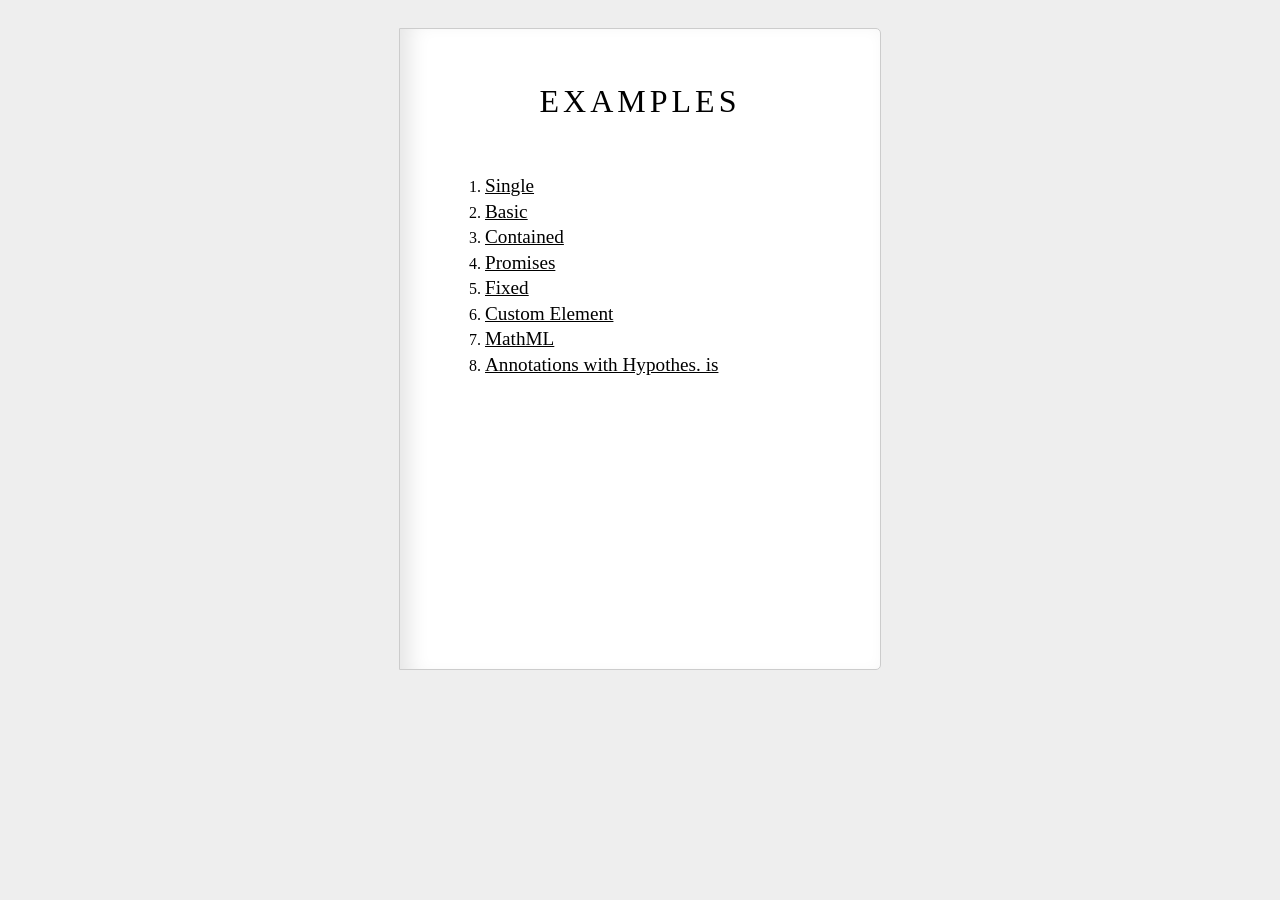
<file: app/js/ePub/examples/index.html>
<!DOCTYPE html>
<html class="no-js">
    <head>
        <meta charset="utf-8">
        <meta http-equiv="X-UA-Compatible" content="IE=edge,chrome=1">
        <title>ePubJS Examples</title>
        <meta name="description" content="">
        <meta name="viewport" content="width=device-width">
        <meta name="apple-mobile-web-app-capable" content="yes">

        <style type="text/css">

          body {
            overflow: auto;
            background: #eee;
          }

          #wrapper {
            width: 480px;
            height: 640px;
            overflow: hidden;
            border: 1px solid #ccc;
            margin: 28px auto;
            background: #fff;
            border-radius: 0 5px 5px 0;
          }

          #area {
            width: 480px;
            height: 660px;
            margin: -30px auto;
            -moz-box-shadow:      inset 10px 0 20px rgba(0,0,0,.1);
            -webkit-box-shadow:   inset 10px 0 20px rgba(0,0,0,.1);
            box-shadow:           inset 10px 0 20px rgba(0,0,0,.1);
          }

          #area iframe {
            padding: 40px 40px;
          }

          body {
            font-size: 1em;
            line-height: 1.33em;
            font-family: serif;

          }
          h1 { 
            text-align: center
            font-size: 1.5em;
            line-height: 1.33em;
            text-align: center;
            padding-bottom: 0em;
            text-align: center;
            text-transform: uppercase;
            font-weight: normal;
            letter-spacing: 4px;
            padding-top: 60px;
          }

          ol {
            width: 350px;
            margin: 50px auto;
            /*font-family: sans-serif;*/
          }

          a {
            font-size: 1.2em;
            line-height: 1.33em;
            color: #000;
          }
        </style>
        
        
    </head>
    <body>
        <div id="main">
          <div id="wrapper">
            <div id="area">
              
              <h1>Examples</h1>
              <ol>
                <li><a href="single.html">Single</a></li>
                <li><a href="basic.html">Basic</a></li>
                <li><a href="contained.html">Contained</a></li>
                <li><a href="promises.html">Promises</a></li>
                <li><a href="fixed.html">Fixed</a></li>
                <li><a href="custom-elements.html">Custom Element</a></li>
                <li><a href="mathml.html">MathML</a></li>
                <li><a href="hypothesis.html">Annotations with Hypothes. is</a></li>
              </ol>

            </div>
          </div>
        </div>

        
    </body>
</html>
</file>
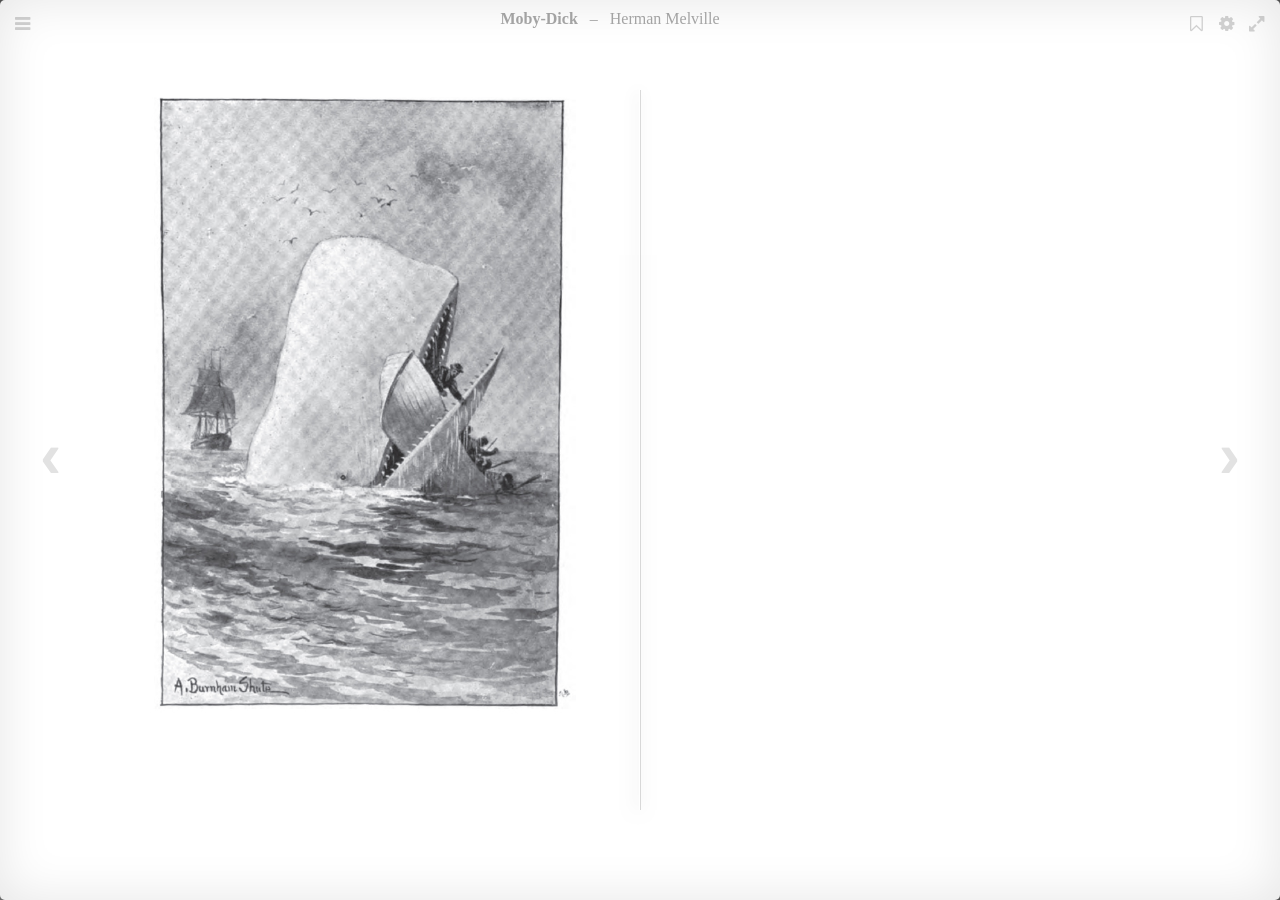
<file: app/js/ePub/reader/index.html>
<!DOCTYPE html>
<html class="no-js">
    <head>
        <meta charset="utf-8">
        <meta http-equiv="X-UA-Compatible" content="IE=edge,chrome=1">
        <title></title>
        <meta name="description" content="">
        <meta name="viewport" content="width=device-width, user-scalable=no">
        <meta name="apple-mobile-web-app-capable" content="yes">

        <link rel="stylesheet" href="css/normalize.css">
        <link rel="stylesheet" href="css/main.css">
        <link rel="stylesheet" href="css/popup.css">

        <script src="js/libs/jquery-2.1.0.min.js"></script>

        <script src="js/libs/zip.min.js"></script>        

        <script>
            "use strict";
            
            document.onreadystatechange = function () {  
              if (document.readyState == "complete") {
                EPUBJS.filePath = "js/libs/";
                EPUBJS.cssPath = "css/";
                // fileStorage.filePath = EPUBJS.filePath;

                var reader = ePubReader("moby-dick/");
              }  
            };
        
        </script>
                
        <!-- Render -->
        <script src="js/epub.min.js"></script>
        
        <!-- Hooks -->
        <script src="js/hooks.min.js"></script> 
        
        <!-- Reader -->
        <script src="js/reader.min.js"></script>
        
        <!-- Plugins -->
        <script src="js/plugins/search.js"></script>
        
        <!-- Highlights -->
        <script src="js/libs/jquery.highlight.js"></script>
        <script src="js/hooks/extensions/highlight.js"></script>
        
        <!-- File Storage -->
        <!-- <script src="js/libs/fileStorage.min.js"></script> -->

        <!-- Full Screen -->
        <script src="js/libs/screenfull.min.js"></script>
        
    </head>
    <body>
      <div id="sidebar">
        <div id="panels">
          <input id="searchBox" placeholder="search" type="search">
          
          <a id="show-Search" class="show_view icon-search" data-view="Search">Search</a>
          <a id="show-Toc" class="show_view icon-list-1 active" data-view="Toc">TOC</a>
          <a id="show-Bookmarks" class="show_view icon-bookmark" data-view="Bookmarks">Bookmarks</a>
          <a id="show-Notes" class="show_view icon-edit" data-view="Notes">Notes</a>
         
        </div>
        <div id="tocView" class="view">
        </div>
        <div id="searchView" class="view">
          <ul id="searchResults"></ul>
        </div>
        <div id="bookmarksView" class="view">
          <ul id="bookmarks"></ul>
        </div>
        <div id="notesView" class="view">
          <div id="new-note">
            <textarea id="note-text"></textarea>
            <button id="note-anchor">Anchor</button>
          </div>
          <ol id="notes"></ol>
        </div>
      </div>
      <div id="main">
        
        <div id="titlebar">
          <div id="opener">
            <a id="slider" class="icon-menu">Menu</a>
          </div>
          <div id="metainfo">
            <span id="book-title"></span>
            <span id="title-seperator">&nbsp;&nbsp;–&nbsp;&nbsp;</span>
            <span id="chapter-title"></span>
          </div>
          <div id="title-controls">
            <a id="bookmark" class="icon-bookmark-empty">Bookmark</a>
            <a id="setting" class="icon-cog">Settings</a>
            <a id="fullscreen" class="icon-resize-full">Fullscreen</a>
          </div>
        </div>
        
        <div id="divider"></div>
        <div id="prev" class="arrow">‹</div>
        <div id="viewer"></div>
        <div id="next" class="arrow">›</div>
        
        <div id="loader"><img src="img/loader.gif"></div>
      </div>
      <div class="modal md-effect-1" id="settings-modal">
          <div class="md-content">
              <h3>Settings</h3>
              <div>
                  <p>
                    <input type="checkbox" id="sidebarReflow" name="sidebarReflow">Reflow text when sidebars are open.</input>
                  </p>
              </div>
              <div class="closer icon-cancel-circled"></div>
          </div>
      </div>
      <div class="overlay"></div>
    </body>
</html>
</file>
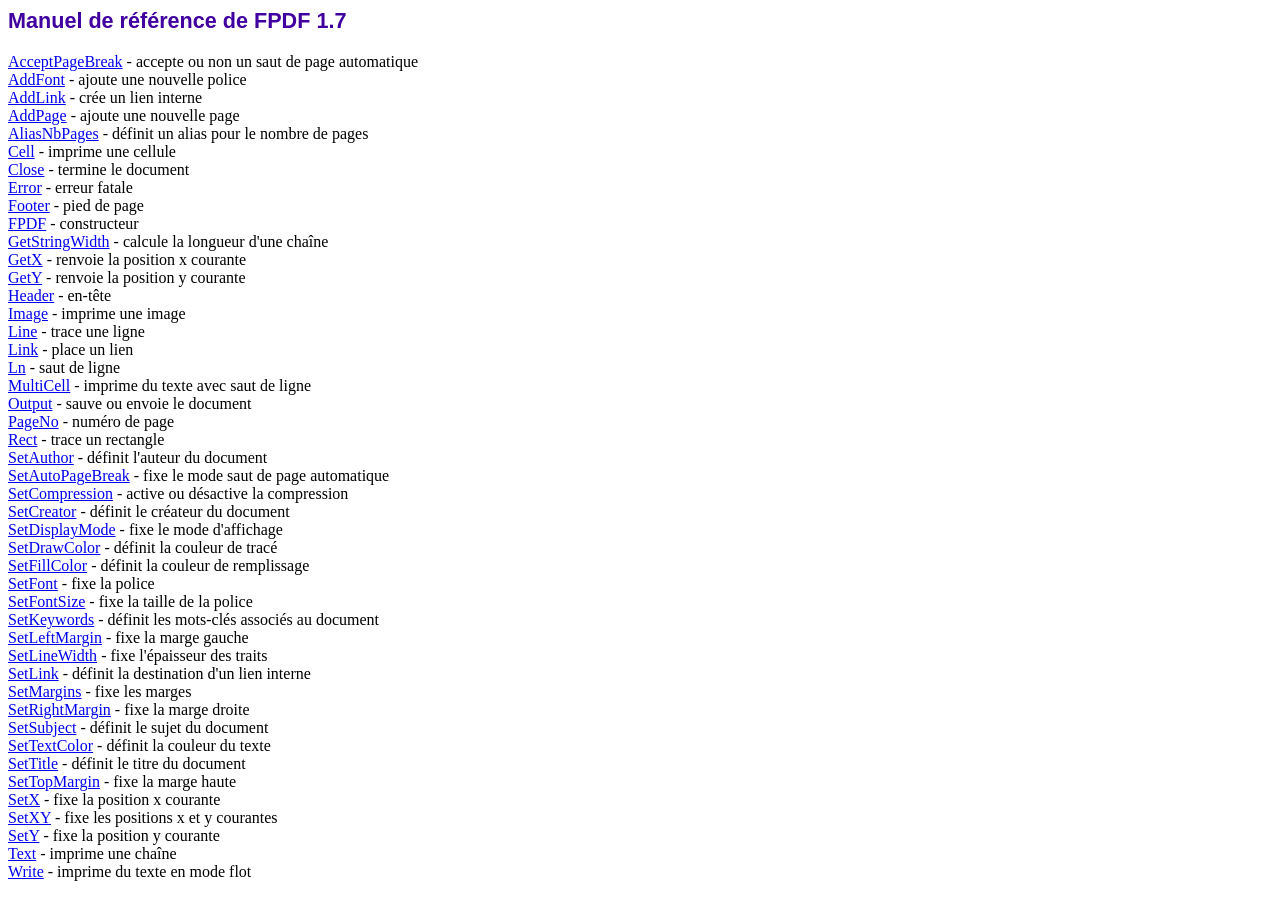
<file: app/lib/fpdf17/doc/index.htm>
<!DOCTYPE html PUBLIC "-//W3C//DTD HTML 4.01 Transitional//EN">
<html>
<head>
<meta http-equiv="Content-Type" content="text/html; charset=ISO-8859-1">
<title>Manuel de r�f�rence de FPDF 1.7</title>
<link type="text/css" rel="stylesheet" href="../fpdf.css">
</head>
<body>
<h1>Manuel de r�f�rence de FPDF 1.7</h1>
<a href="acceptpagebreak.htm">AcceptPageBreak</a> - accepte ou non un saut de page automatique<br>
<a href="addfont.htm">AddFont</a> - ajoute une nouvelle police<br>
<a href="addlink.htm">AddLink</a> - cr�e un lien interne<br>
<a href="addpage.htm">AddPage</a> - ajoute une nouvelle page<br>
<a href="aliasnbpages.htm">AliasNbPages</a> - d�finit un alias pour le nombre de pages<br>
<a href="cell.htm">Cell</a> - imprime une cellule<br>
<a href="close.htm">Close</a> - termine le document<br>
<a href="error.htm">Error</a> - erreur fatale<br>
<a href="footer.htm">Footer</a> - pied de page<br>
<a href="fpdf.htm">FPDF</a> - constructeur<br>
<a href="getstringwidth.htm">GetStringWidth</a> - calcule la longueur d'une cha�ne<br>
<a href="getx.htm">GetX</a> - renvoie la position x courante<br>
<a href="gety.htm">GetY</a> - renvoie la position y courante<br>
<a href="header.htm">Header</a> - en-t�te<br>
<a href="image.htm">Image</a> - imprime une image<br>
<a href="line.htm">Line</a> - trace une ligne<br>
<a href="link.htm">Link</a> - place un lien<br>
<a href="ln.htm">Ln</a> - saut de ligne<br>
<a href="multicell.htm">MultiCell</a> - imprime du texte avec saut de ligne<br>
<a href="output.htm">Output</a> - sauve ou envoie le document<br>
<a href="pageno.htm">PageNo</a> - num�ro de page<br>
<a href="rect.htm">Rect</a> - trace un rectangle<br>
<a href="setauthor.htm">SetAuthor</a> - d�finit l'auteur du document<br>
<a href="setautopagebreak.htm">SetAutoPageBreak</a> - fixe le mode saut de page automatique<br>
<a href="setcompression.htm">SetCompression</a> - active ou d�sactive la compression<br>
<a href="setcreator.htm">SetCreator</a> - d�finit le cr�ateur du document<br>
<a href="setdisplaymode.htm">SetDisplayMode</a> - fixe le mode d'affichage<br>
<a href="setdrawcolor.htm">SetDrawColor</a> - d�finit la couleur de trac�<br>
<a href="setfillcolor.htm">SetFillColor</a> - d�finit la couleur de remplissage<br>
<a href="setfont.htm">SetFont</a> - fixe la police<br>
<a href="setfontsize.htm">SetFontSize</a> - fixe la taille de la police<br>
<a href="setkeywords.htm">SetKeywords</a> - d�finit les mots-cl�s associ�s au document<br>
<a href="setleftmargin.htm">SetLeftMargin</a> - fixe la marge gauche<br>
<a href="setlinewidth.htm">SetLineWidth</a> - fixe l'�paisseur des traits<br>
<a href="setlink.htm">SetLink</a> - d�finit la destination d'un lien interne<br>
<a href="setmargins.htm">SetMargins</a> - fixe les marges<br>
<a href="setrightmargin.htm">SetRightMargin</a> - fixe la marge droite<br>
<a href="setsubject.htm">SetSubject</a> - d�finit le sujet du document<br>
<a href="settextcolor.htm">SetTextColor</a> - d�finit la couleur du texte<br>
<a href="settitle.htm">SetTitle</a> - d�finit le titre du document<br>
<a href="settopmargin.htm">SetTopMargin</a> - fixe la marge haute<br>
<a href="setx.htm">SetX</a> - fixe la position x courante<br>
<a href="setxy.htm">SetXY</a> - fixe les positions x et y courantes<br>
<a href="sety.htm">SetY</a> - fixe la position y courante<br>
<a href="text.htm">Text</a> - imprime une cha�ne<br>
<a href="write.htm">Write</a> - imprime du texte en mode flot<br>
</body>
</html>
</file>
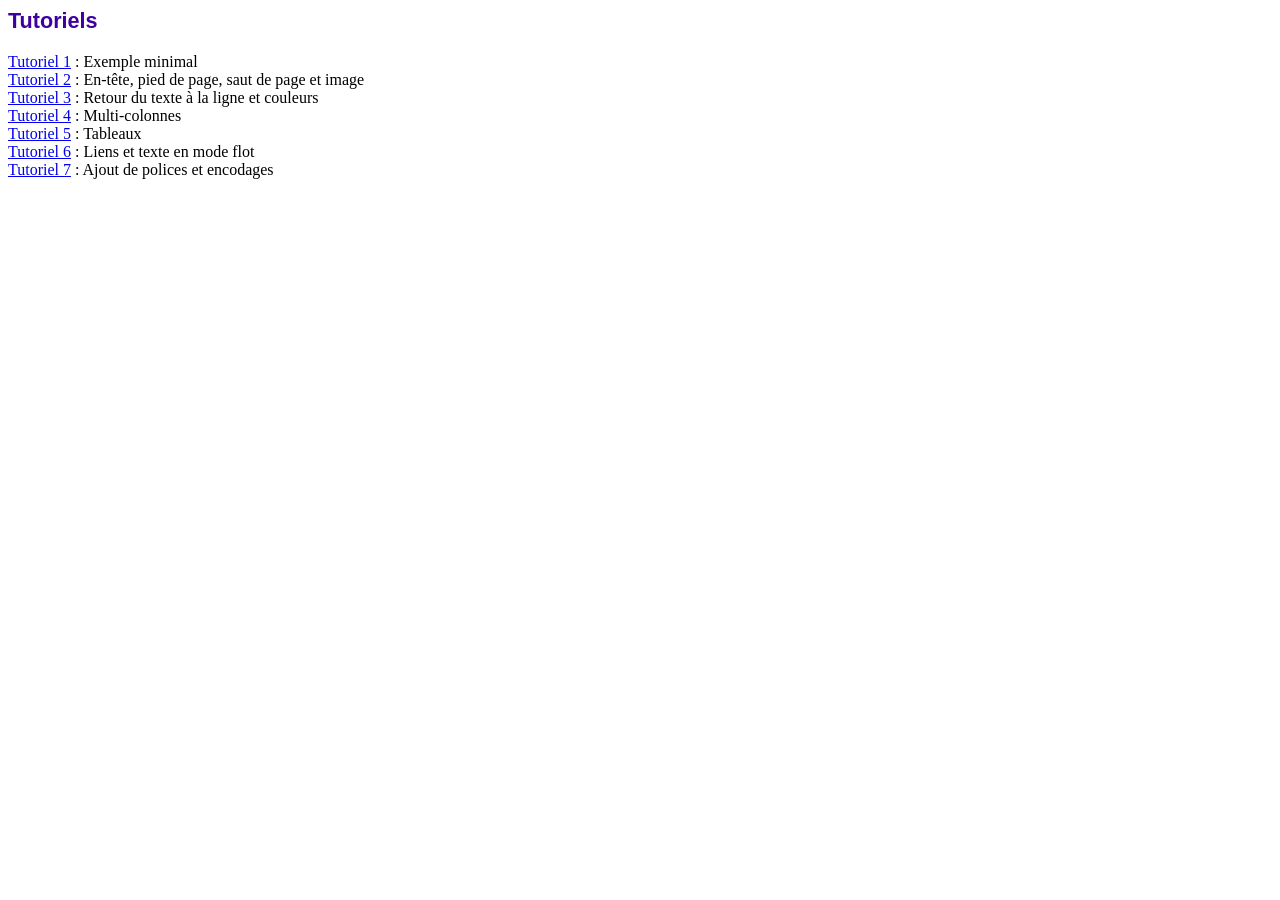
<file: app/lib/fpdf17/tutorial/index.htm>
<!DOCTYPE html PUBLIC "-//W3C//DTD HTML 4.01 Transitional//EN">
<html>
<head>
<meta http-equiv="Content-Type" content="text/html; charset=ISO-8859-1">
<title>Tutoriels</title>
<link type="text/css" rel="stylesheet" href="../fpdf.css">
</head>
<body>
<h1>Tutoriels</h1>
<ul style="list-style-type:none; margin-left:0; padding-left:0">
<li><a href="tuto1.htm">Tutoriel 1</a> : Exemple minimal</li>
<li><a href="tuto2.htm">Tutoriel 2</a> : En-t�te, pied de page, saut de page et image</li>
<li><a href="tuto3.htm">Tutoriel 3</a> : Retour du texte � la ligne et couleurs</li>
<li><a href="tuto4.htm">Tutoriel 4</a> : Multi-colonnes</li>
<li><a href="tuto5.htm">Tutoriel 5</a> : Tableaux</li>
<li><a href="tuto6.htm">Tutoriel 6</a> : Liens et texte en mode flot</li>
<li><a href="tuto7.htm">Tutoriel 7</a> : Ajout de polices et encodages</li>
</UL>
</body>
</html>
</file>
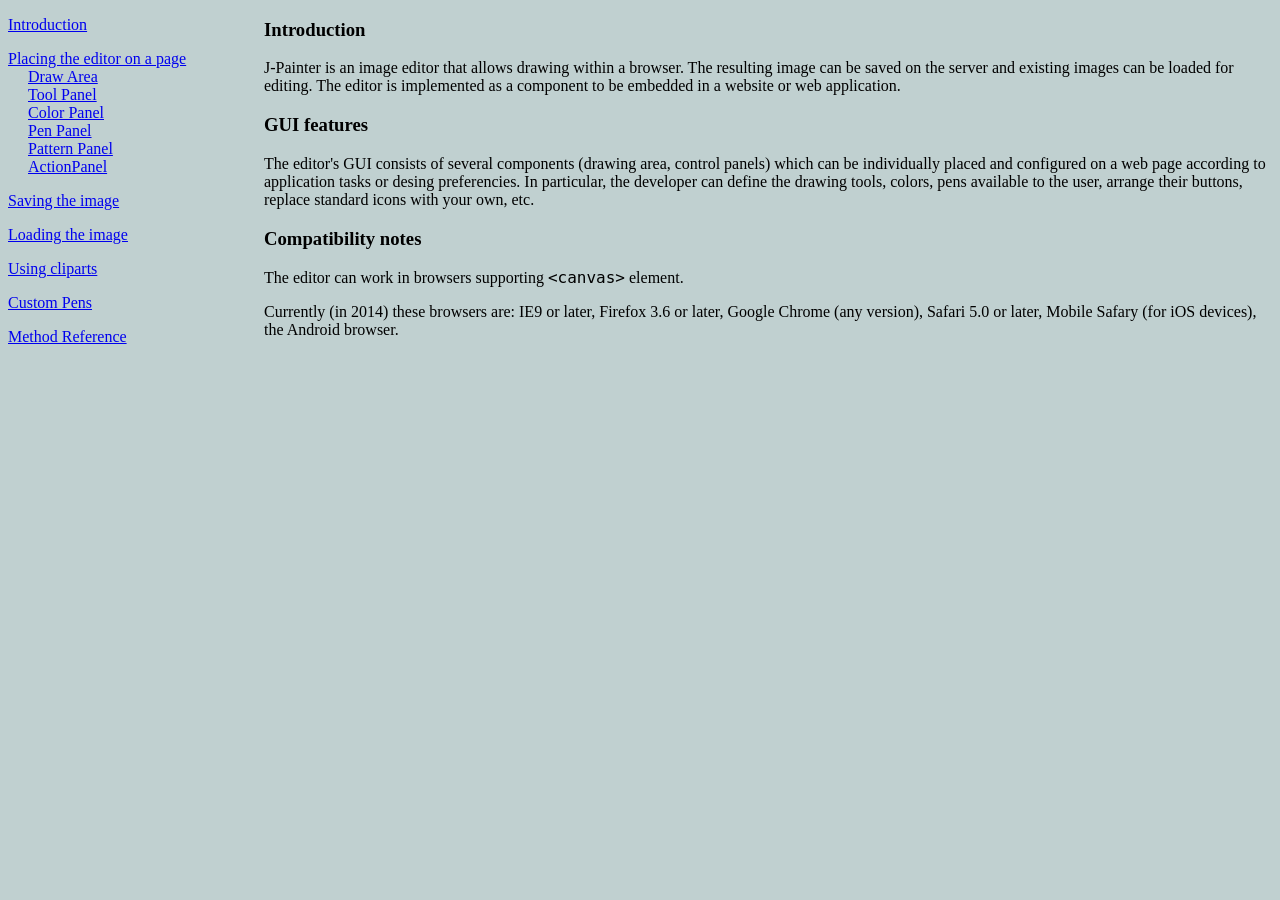
<file: app/lib/painter/doc/index.html>
<!DOCTYPE html>
<html>

<head>
    <title>J-Painter. Developer's Guide.</title>
</head>

<frameset border="0" cols="*,80%" >
    <frame name="toc" src="toc.html" >
    <frame name="main" src="intro.html" >
</frameset>

</html>
</file>
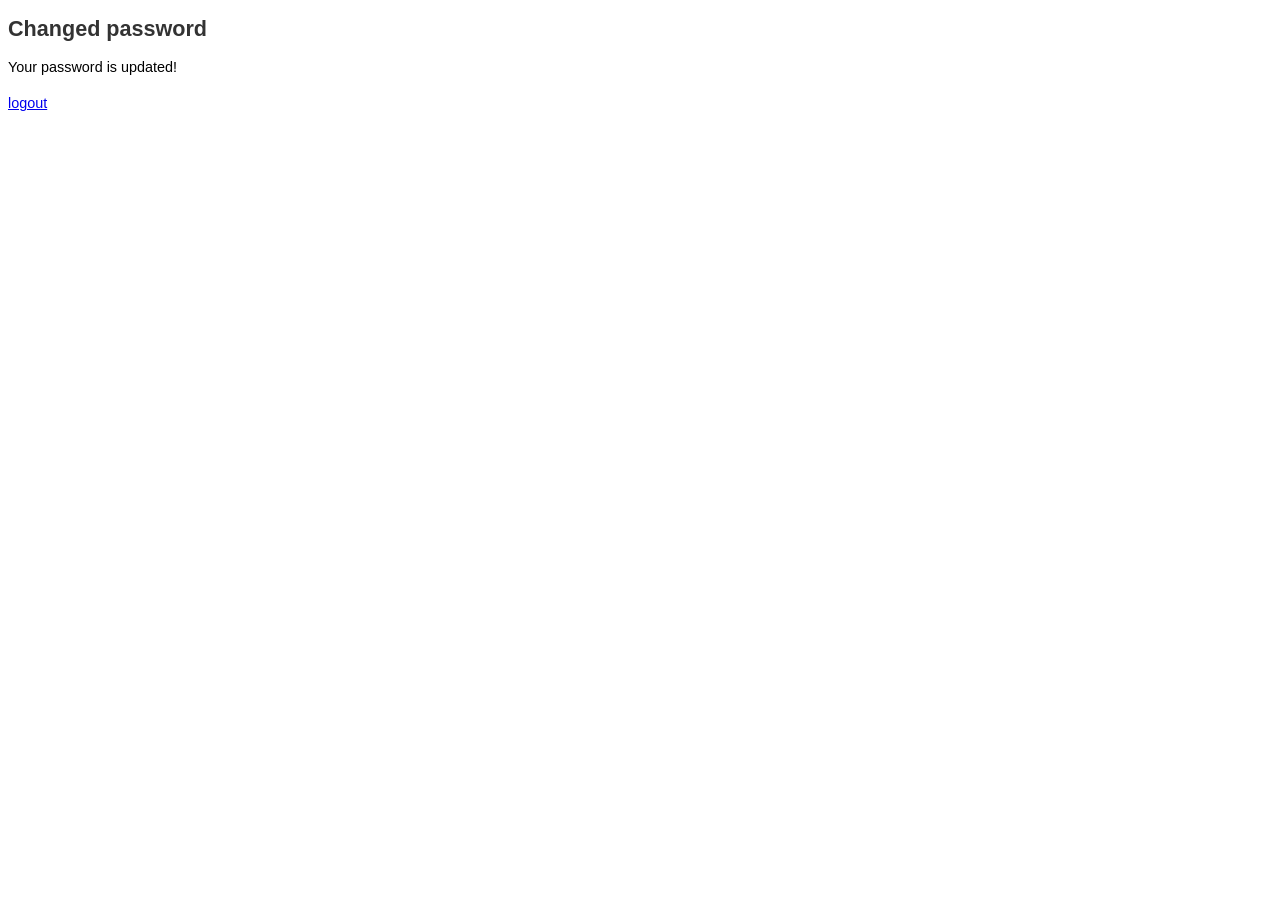
<file: app/changed-pwd.html>
<!DOCTYPE html PUBLIC "-//W3C//DTD XHTML 1.0 Strict//EN"  "http://www.w3.org/TR/xhtml1/DTD/xhtml1-strict.dtd">
<html xmlns="http://www.w3.org/1999/xhtml" xml:lang="en-US" lang="en-US">
<head>
      <meta http-equiv='Content-Type' content='text/html; charset=utf-8'/>
      <title>Changed password</title>
      <link rel="STYLESHEET" type="text/css" href="style/fg_membersite.css">
</head>
<body>
<div id='fg_membersite_content'>
<h2>Changed password</h2>
Your password is updated!

<p>
<a href='logout.php'>logout</a>
</p>

</div>
</body>
</html>
</file>
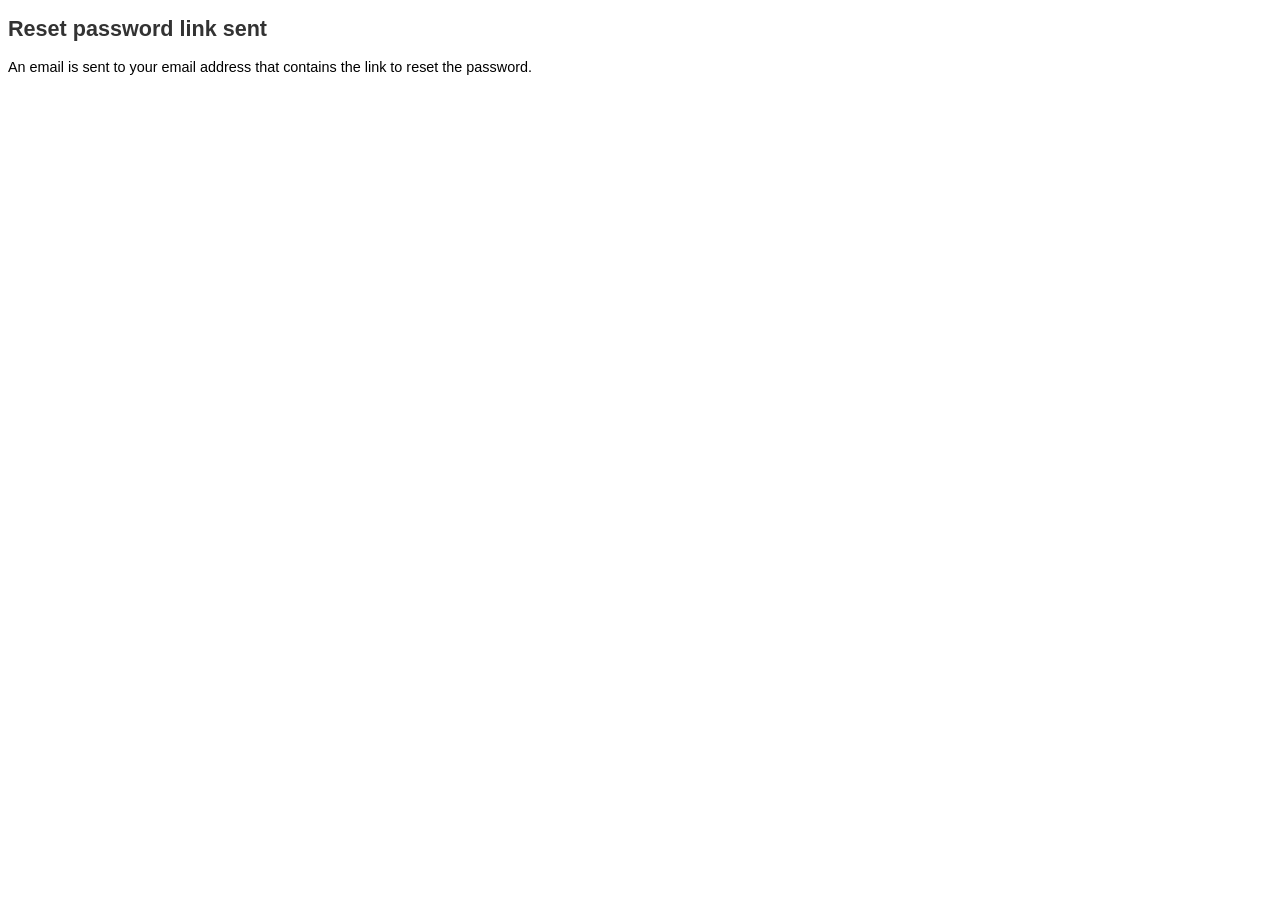
<file: app/reset-pwd-link-sent.html>
<!DOCTYPE html PUBLIC "-//W3C//DTD XHTML 1.0 Strict//EN"  "http://www.w3.org/TR/xhtml1/DTD/xhtml1-strict.dtd">
<html xmlns="http://www.w3.org/1999/xhtml" xml:lang="en-US" lang="en-US">
<head>
      <meta http-equiv='Content-Type' content='text/html; charset=utf-8'/>
      <title>Thank you!</title>
      <link rel="STYLESHEET" type="text/css" href="style/fg_membersite.css">
</head>
<body>
<div id='fg_membersite_content'>
<h2>Reset password link sent</h2>
An email is sent to your email address that contains the link to reset the password.
</div>
</body>
</html>
</file>
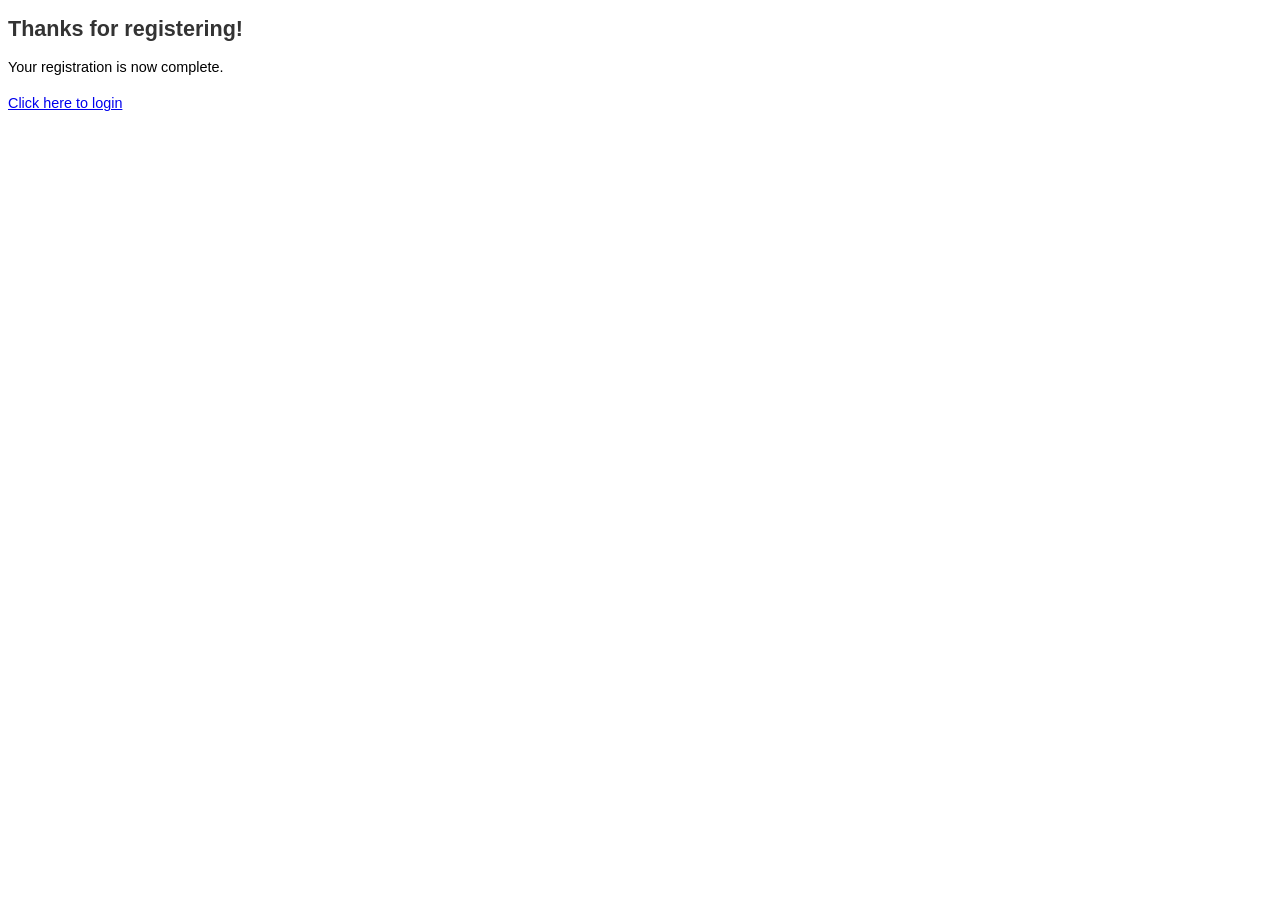
<file: app/thank-you-regd.html>
<!DOCTYPE html PUBLIC "-//W3C//DTD XHTML 1.0 Strict//EN"  "http://www.w3.org/TR/xhtml1/DTD/xhtml1-strict.dtd">
<html xmlns="http://www.w3.org/1999/xhtml" xml:lang="en-US" lang="en-US">
<head>
      <meta http-equiv='Content-Type' content='text/html; charset=utf-8'/>
      <title>Thank you!</title>
      <link rel="STYLESHEET" type="text/css" href="style/fg_membersite.css">
</head>
<body>
<div id='fg_membersite_content'>
<h2>Thanks for registering!</h2>
Your registration is now complete.
<p>
<a href='login.php'>Click here to login</a>
</p>
</div>
</body>
</html>
</file>
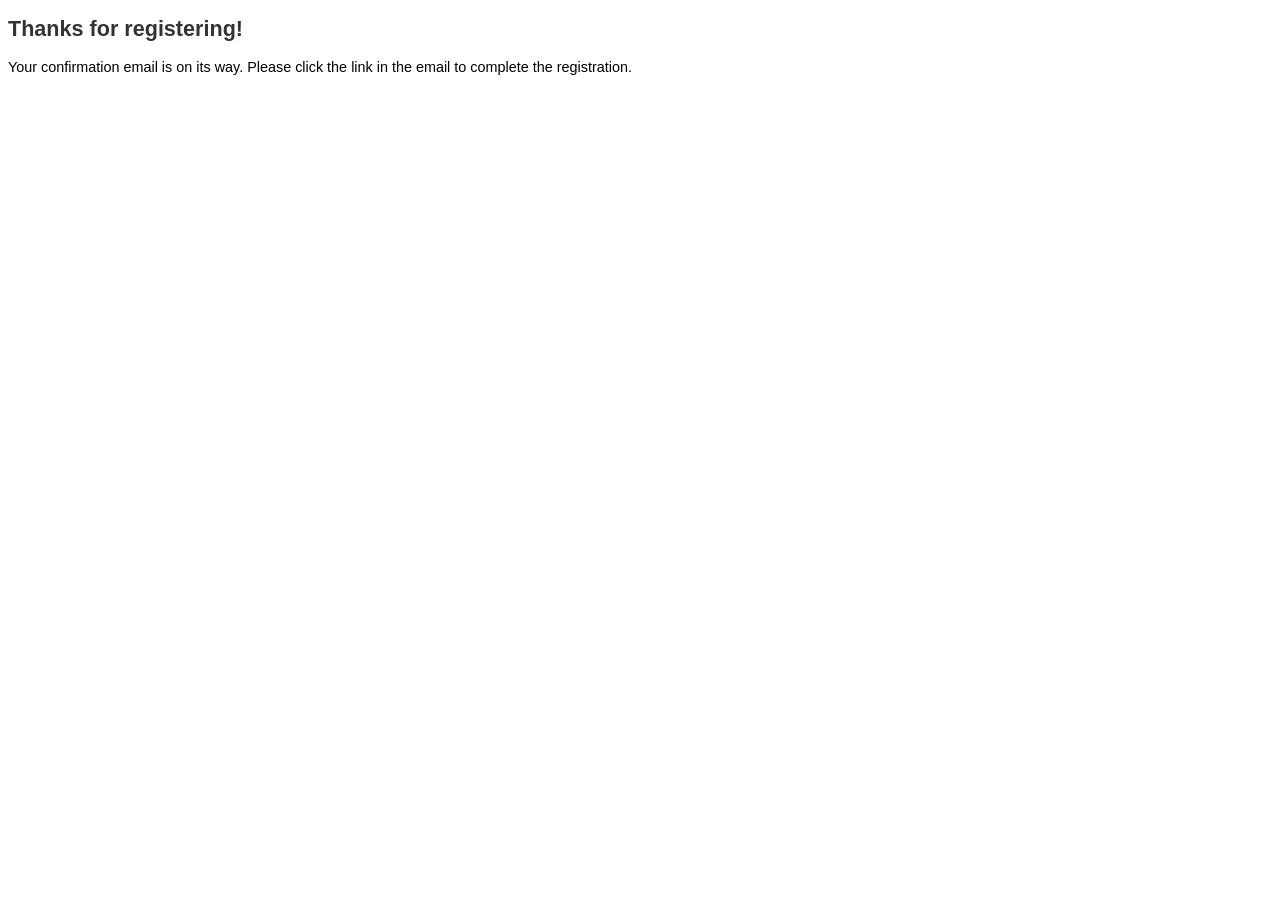
<file: app/thank-you.html>
<!DOCTYPE html PUBLIC "-//W3C//DTD XHTML 1.0 Strict//EN"  "http://www.w3.org/TR/xhtml1/DTD/xhtml1-strict.dtd">
<html xmlns="http://www.w3.org/1999/xhtml" xml:lang="en-US" lang="en-US">
<head>
      <meta http-equiv='Content-Type' content='text/html; charset=utf-8'/>
      <title>Thank you!</title>
      <link rel="STYLESHEET" type="text/css" href="style/fg_membersite.css">
</head>
<body>
<div id='fg_membersite_content'>
<h2>Thanks for registering!</h2>
Your confirmation email is on its way. Please click the link in the 
email to complete the registration.
</div>
</body>
</html>
</file>
<file: app/style/fg_membersite.css>
/*
Registration/Login Form by html-form-guide.com
You can customize all the aspects of the form in this style sheet
*/

#fg_membersite fieldset
{
   width: 230px;
   padding:20px;
   border:1px solid #ccc;
-moz-border-radius: 10px;
-webkit-border-radius: 10px;
-khtml-border-radius: 10px;
border-radius: 10px;   
}

#fg_membersite legend, #fg_membersite h2
{
   font-family : Arial, sans-serif;
   font-size: 1.3em;
   font-weight:bold;
   color:#333;
}

#fg_membersite label
{
   font-family : Arial, sans-serif;
   font-size:0.8em;
   font-weight: bold;
}

#fg_membersite input[type="text"],#fg_membersite textarea,
#fg_membersite input[type="password"]
{
  font-family : Arial, Verdana, sans-serif;
  font-size: 0.8em;
  line-height:140%;
  color : #000; 
  padding : 3px; 
  border : 1px solid #999;
    -moz-border-radius: 5px;
    -webkit-border-radius: 5px;
    -khtml-border-radius: 5px;
    border-radius: 5px;

}

#fg_membersite input[type="text"],
#fg_membersite input[type="password"]
{
  height:18px;
  width:220px;
}

 #fg_membersite #scaptcha
{
  width:60px;
  height:18px;
}

#fg_membersite input[type="submit"]
{
   width:100px;
   height:30px;
   padding-left:0px;
}

#fg_membersite textarea
{
  height:120px;
  width:310px;
}

#fg_membersite input[type="text"]:focus,
#fg_membersite textarea:focus
{
  color : #009;
  border : 1px solid #990000;
  background-color : #ffff99;
  font-weight:bold;
}

#fg_membersite .container
{
   margin-top:8px;
   margin-bottom: 10px;
}

#fg_membersite .error
{
   font-family: Verdana, Arial, sans-serif; 
   font-size: 0.7em;
   color: #900;
   background-color : #ffff00;
}

#fg_membersite #register_password_errorloc
{
    clear:both;
}

#fg_membersite  fieldset#antispam
{
   padding:2px;
   border-top:1px solid #EEE;
   border-left:0;
   border-right:0;
   border-bottom:0;
   width:350px;
}

#fg_membersite fieldset#antispam legend
{
   font-family : Arial, sans-serif;
   font-size: 0.8em;
   font-weight:bold;
   color:#333;   
}

#fg_membersite .short_explanation
{
   font-family : Arial, sans-serif;
   font-size: 0.6em;
   color:#333;   
}

/* spam_trap: This input is hidden. This is here to trick the spam bots*/
#fg_membersite .spmhidip
{
   display:none;
   width:10px;
   height:3px;
}
#fg_membersite #fg_crdiv
{
   font-family : Arial, sans-serif;
   font-size: 0.3em;
   opacity: .2;
   -moz-opacity: .2;
   filter: alpha(opacity=20);   
}
#fg_membersite  #fg_crdiv p
{
    display:none;
}

#fg_membersite_content li
{
font-family : Arial, sans-serif;
padding-top:10px;
padding-bottom:10px;
}
#fg_membersite_content
{
    font-family : Arial, sans-serif;
    font-size: 0.9em;
    line-height: 150%
}

#fg_membersite_content h2
{
   font-family : Arial, sans-serif;
   font-size: 1.5em;
   font-weight:bold;
   color:#333;
}
</file>
<file: app/js/ePub/reader/css/main.css>
@font-face {
  font-family: 'fontello';
  src: url('../font/fontello.eot?60518104');
  src: url('../font/fontello.eot?60518104#iefix') format('embedded-opentype'),
       url('../font/fontello.woff?60518104') format('woff'),
       url('../font/fontello.ttf?60518104') format('truetype'),
       url('../font/fontello.svg?60518104#fontello') format('svg');
  font-weight: normal;
  font-style: normal;
}

body {
  background: #4e4e4e;
  overflow: hidden;
}

#main {
  /* height: 500px; */
  position: absolute;
  width: 100%;
  height: 100%;
  right: 0;
  /* left: 40px; */ 
/*   -webkit-transform: translate(40px, 0);
  -moz-transform: translate(40px, 0); */
    
  /* border-radius: 5px 0px 0px 5px; */
  border-radius: 5px;
  background: #fff;
  overflow: hidden;
  -webkit-transition: -webkit-transform .4s, width .2s;
  -moz-transition: -webkit-transform .4s, width .2s;

  -moz-box-shadow:    inset 0 0 50px rgba(0,0,0,.1);
  -webkit-box-shadow: inset 0 0 50px rgba(0,0,0,.1);
  box-shadow:         inset 0 0 50px rgba(0,0,0,.1);
}


#titlebar {
  height: 8%;
  min-height: 20px;
  padding: 10px;
  /* margin: 0 50px 0 50px; */
  position: relative;
  color: #4f4f4f;
  font-weight: 100;
  font-family: Georgia, "Times New Roman", Times, serif;
  opacity: .5;
  text-align: center;
  -webkit-transition: opacity .5s;
  -moz-transition: opacity .5s;
  z-index: 10;
}

#titlebar:hover {
  opacity: 1;
}

#titlebar a {
  width: 18px;
  height: 19px;
  line-height: 20px;
  overflow: hidden;
  display: inline-block;
  opacity: .5;
  padding: 4px;
  border-radius: 4px;
}

#titlebar a::before {
  visibility: visible;
}  

#titlebar a:hover {
  opacity: .8;
  border: 1px rgba(0,0,0,.2) solid;
  padding: 3px;
}

#titlebar a:active {
  opacity: 1;
  color: rgba(0,0,0,.6);
  /* margin: 1px -1px -1px 1px; */
  -moz-box-shadow:    inset 0 0 6px rgba(155,155,155,.8);
  -webkit-box-shadow: inset 0 0 6px rgba(155,155,155,.8);
  box-shadow: inset 0 0 6px rgba(155,155,155,.8);
}

#book-title {
  font-weight: 600;
}

#title-seperator {
  display: none;
}

#viewer {
  width: 80%;
  height: 80%;
  /* margin-left: 10%; */
  margin: 0 auto;
  max-width: 1250px;
  z-index: 2;
  position: relative;
  overflow: hidden;
}

#viewer iframe {
  border: none;
}

#prev {
  left: 40px;
}

#next {  
  right: 40px;
}

.arrow {
  position: absolute;
  top: 50%;
  margin-top: -32px;
  font-size: 64px;
  color: #E2E2E2;
  font-family: arial, sans-serif;
  font-weight: bold;
  cursor: pointer;
}

.arrow:hover {
  color: #777;
}
 
.arrow:active,
.arrow.active {
  color: #000;
}

#sidebar {
  background: #6b6b6b;
  position: absolute;
  /* left: -260px; */
  /* -webkit-transform: translate(-260px, 0);
  -moz-transform: translate(-260px, 0); */
  top: 0;
  min-width: 300px;
  width: 25%;
  height: 100%;
  -webkit-transition: -webkit-transform .5s;
  -moz-transition: -moz-transform .5s;
  
  overflow: hidden;
}

#sidebar.open {
 /* left: 0; */
 /* -webkit-transform: translate(0, 0);
 -moz-transform: translate(0, 0); */
}

#main.closed {
  /* left: 300px; */
  -webkit-transform: translate(300px, 0);
  -moz-transform: translate(300px, 0);
}

#main.single {
  width: 75%;
}

#main.single #viewer {
  /* width: 60%;
  margin-left: 20%; */
}

#panels {
  background: #4e4e4e;
  position: absolute;
  left: 0;
  top: 0;
  width: 100%;
  padding: 13px 0;
  height: 14px;
  -moz-box-shadow: 0px 1px 3px rgba(0,0,0,.6);
  -webkit-box-shadow: 0px 1px 3px rgba(0,0,0,.6);
  box-shadow: 0px 1px 3px rgba(0,0,0,.6);
}

#opener {
  /* padding: 10px 10px; */
  float: left;
}

/* #opener #slider {
  width: 25px;
} */

#metainfo {
  display: inline-block;
  text-align: center;
  max-width: 80%;
}

#title-controls {
  float: right;
}

#panels a {
  visibility: hidden;
  width: 18px;
  height: 20px;
  overflow: hidden;
  display: inline-block;
  color: #ccc;
  margin-left: 6px;
}

#panels a::before {
  visibility: visible;
}

#panels a:hover {
  color: #AAA;
}

#panels a:active {
  color: #AAA;
  margin: 1px 0 -1px 6px;
}

#panels a.active,
#panels a.active:hover {
  color: #AAA;
}

#searchBox {
  width: 165px;
  float: left;
  margin-left: 10px;
  margin-top: -1px;
  /* 
  border-radius: 5px;
  background: #9b9b9b;
  float: left;
  margin-left: 5px;
  margin-top: -5px;
  padding: 3px 10px;
  color: #000;
  border: none;
  outline: none; */
  
}

input::-webkit-input-placeholder {
    color: #454545;
}
input:-moz-placeholder {
    color: #454545;
}

#divider {
  position: absolute;
  width: 1px;
  border-right: 1px #000 solid;
  height: 80%;
  z-index: 1;
  left: 50%;
  margin-left: -1px;
  top: 10%;
  opacity: .15;
  box-shadow: -2px 0 15px rgba(0, 0, 0, 1);
  display: none;
}

#divider.show {
  display: block;
}

#loader {
  position: absolute;
  z-index: 10;
  left: 50%;
  top: 50%;
  margin: -33px 0 0 -33px;
}

#tocView,
#bookmarksView {
  overflow-x: hidden;
  overflow-y: hidden;
  min-width: 300px;
  width: 25%;
  height: 100%;
  visibility: hidden;
  -webkit-transition: visibility 0 ease .5s;
  -moz-transition: visibility 0 ease .5s;
}



#sidebar.open #tocView,
#sidebar.open #bookmarksView {
  overflow-y: auto;
  visibility: visible;
  -webkit-transition: visibility 0 ease 0;
  -moz-transition: visibility 0 ease 0;
}

#sidebar.open #tocView {
  display: block;
}

#tocView > ul,
#bookmarksView > ul {
  margin-top: 15px;
  margin-bottom: 50px;
  padding-left: 20px;
  display: block;
}

#tocView li, 
#bookmarksView li {
  margin-bottom:10px;
  width: 225px;
  font-family: Georgia, "Times New Roman", Times, serif;
  list-style: none;
  text-transform: capitalize;
}

#tocView li:active,
#tocView li.currentChapter
{
  list-style: none;
}

.list_item a {
  color: #AAA;
  text-decoration: none;
}

.list_item a.chapter {
  font-size: 1em;
}

.list_item a.section {
  font-size: .8em;
}

.list_item.currentChapter > a,
.list_item a:hover {
  color: #f1f1f1
}

/* #tocView li.openChapter > a, */
.list_item a:hover {
  color: #E2E2E2;
}

.list_item ul {
  padding-left:10px;
  margin-top: 8px;
  display: none;
}

.list_item.currentChapter > ul,
.list_item.openChapter > ul {
  display: block;
}

#tocView.hidden {
  display: none;
}

.toc_toggle {
  display: inline-block;
  width: 14px;
  cursor: pointer;
  -webkit-user-select: none;
  -moz-user-select: none;
  user-select: none;
}

.toc_toggle:before {
  content: '▸';
  color: #fff;
  margin-right: -4px;
}

.currentChapter > .toc_toggle:before,
.openChapter > .toc_toggle:before {
  content: '▾';
}

.view {
  width: 300px;
  height: 100%;
  display: none;
  padding-top: 50px;
  overflow-y: auto;
}

#searchResults {
  margin-bottom: 50px;
  padding-left: 20px;
  display: block;
}

#searchResults li {
  margin-bottom:10px;
  width: 225px;
  font-family: Georgia, "Times New Roman", Times, serif;
  list-style: none;
}

#searchResults a {
  color: #AAA;
  text-decoration: none;
}

#searchResults p {
  text-decoration: none;
  font-size: 12px;
  line-height: 16px;
}

#searchResults p .match {
  background: #ccc;
  color: #000;
}

#searchResults li > p {
  color: #AAA;
}

#searchResults li a:hover {
  color: #E2E2E2;
}

#searchView.shown {
  display: block;
  overflow-y: scroll;
}

#notes {
 padding: 0 0 0 34px;
}

#notes li {
  color: #eee;
  font-size: 12px;
  width: 240px;
  border-top: 1px #fff solid;
  padding-top: 6px;
  margin-bottom: 6px;
}

#notes li a {
  color: #fff;
  display: inline-block;
  margin-left: 6px;
}

#notes li a:hover {
  text-decoration: underline;
}

#notes li img {
  max-width: 240px;
}

#note-text {
  display: block;
  width: 260px;
  height: 80px;
  margin: 0 auto;
  padding: 5px;
  border-radius: 5px;
}

#note-text[disabled], #note-text[disabled="disabled"]{
    opacity: .5;
}

#note-anchor {
  margin-left: 218px;
  margin-top: 5px;
}

#settingsPanel {
  display:none;
}

#settingsPanel h3 {
  color:#f1f1f1;
  font-family:Georgia, "Times New Roman", Times, serif;
  margin-bottom:10px;
}

#settingsPanel ul {
  margin-top:60px;
  list-style-type:none;
}

#settingsPanel li {
  font-size:1em;
  color:#f1f1f1;
}

#settingsPanel .xsmall {  font-size:x-small; }
#settingsPanel .small {  font-size:small; }
#settingsPanel .medium {  font-size:medium; }
#settingsPanel .large {  font-size:large; }
#settingsPanel .xlarge {  font-size:x-large; }

.highlight { background-color: yellow }

.modal {
  position: fixed;
  top: 50%;
  left: 50%;
  width: 50%;
  width: 630px;
  
  height: auto;
  z-index: 2000;
  visibility: hidden;
  margin-left: -320px;
  margin-top: -160px;
 
}

.overlay {
  position: fixed;
  width: 100%;
  height: 100%;
  visibility: hidden;
  top: 0;
  left: 0;
  z-index: 1000;
  opacity: 0;
  background: rgba(255,255,255,0.8);
  -webkit-transition: all 0.3s;
  -moz-transition: all 0.3s;
  transition: all 0.3s;
}

.md-show {
    visibility: visible;
}

.md-show ~ .overlay {
    opacity: 1;
    visibility: visible;
}

/* Content styles */
.md-content {
  color: #fff;
  background: #6b6b6b;
  position: relative;
  border-radius: 3px;
  margin: 0 auto;
  height: 320px;
}

.md-content h3 {
  margin: 0;
  padding: 6px;
  text-align: center;
  font-size: 22px;
  font-weight: 300;
  opacity: 0.8;
  background: rgba(0,0,0,0.1);
  border-radius: 3px 3px 0 0;
}

.md-content > div {
  padding: 15px 40px 30px;
  margin: 0;
  font-weight: 300;
  font-size: 14px;
}

.md-content > div p {
  margin: 0;
  padding: 10px 0;
}

.md-content > div ul {
  margin: 0;
  padding: 0 0 30px 20px;
}

.md-content > div ul li {
  padding: 5px 0;
}

.md-content button {
  display: block;
  margin: 0 auto;
  font-size: 0.8em;
}

/* Effect 1: Fade in and scale up */
.md-effect-1 .md-content {
  -webkit-transform: scale(0.7);
  -moz-transform: scale(0.7);
  -ms-transform: scale(0.7);
  transform: scale(0.7);
  opacity: 0;
  -webkit-transition: all 0.3s;
  -moz-transition: all 0.3s;
  transition: all 0.3s;
}

.md-show.md-effect-1 .md-content {
  -webkit-transform: scale(1);
  -moz-transform: scale(1);
  -ms-transform: scale(1);
  transform: scale(1);
  opacity: 1;
}

.md-content > .closer {
  font-size: 18px;
  position: absolute;
  right: 0;
  top: 0;
  font-size: 24px;
  padding: 4px;
}

@media only screen and (max-width: 1040px) {
  #viewer{
    width: 50%;
    margin-left: 25%;
  }
  
  #divider,
  #divider.show {
    display: none;
  }
}

@media only screen and (max-width: 900px) {
  #viewer{
    width: 60%;
    margin-left: 20%;
  }

  #prev {
    left: 20px;
  }
  
  #next {  
    right: 20px;
  }
}

@media only screen and (max-width: 550px) {
  #viewer{
    width: 80%;
    margin-left: 10%;
  }
  
  #prev {
    left: 0;
  }
  
  #next {  
    right: 0;
  }
  
  .arrow {
    height: 100%;
    top: 45px;
    width: 10%;
    text-indent: -10000px;
  }
  
  #main {
    -webkit-transform: translate(0, 0);
    -moz-transform: translate(0, 0);
    -webkit-transition: -webkit-transform .3s;
    -moz-transition: -moz-transform .3s;
  }
  
  #main.closed {
    -webkit-transform: translate(260px, 0);
    -moz-transform: translate(260px, 0);
  }
  
  #titlebar {
    /* font-size: 16px; */
    /* margin: 0 50px 0 50px; */
  }
  
  #metainfo {
    font-size: 10px;
  }
  
  #tocView {
    width: 260px;
  }
  
  #tocView li {
    font-size: 12px;
  }
  
  #tocView > ul{
    padding-left: 10px;
    webkit-padding-start:;
  }
}


/* For iPad portrait layouts only */
@media only screen and (min-device-width: 481px) and (max-device-width: 1024px) and (orientation: portrait) {
    #viewer iframe {
        width: 460px;
        height: 740px;
    }
}
 /*For iPad landscape layouts only */
@media only screen and (min-device-width: 481px) and (max-device-width: 1024px) and (orientation: landscape) {
    #viewer iframe {
        width: 460px;
        height: 415px;
    }
}
/* For iPhone portrait layouts only */
@media only screen and (max-device-width: 480px) and (orientation: portrait) {
    #viewer {
      width: 256px;
      height: 432px;
    }
    #viewer iframe {
       width: 256px;
       height: 432px;
    }
}
/* For iPhone landscape layouts only */
@media only screen and (max-device-width: 480px) and (orientation: landscape) {
    #viewer iframe {
        width: 256px;
        height: 124px;
    }
}

[class^="icon-"]:before, [class*=" icon-"]:before {
    font-family: "fontello";
    font-style: normal;
    font-weight: normal;
    speak: none;
    
    display: inline-block;
    text-decoration: inherit;
    width: 1em;
    margin-right: .2em;
    text-align: center;
    /* opacity: .8; */
    
    /* For safety - reset parent styles, that can break glyph codes*/
    font-variant: normal;
    text-transform: none;
    
    /* you can be more comfortable with increased icons size */
    font-size: 112%;
}
 
 
.icon-search:before { content: '\e807'; } /* '' */
.icon-resize-full-1:before { content: '\e804'; } /* '' */
.icon-cancel-circled2:before { content: '\e80f'; } /* '' */
.icon-link:before { content: '\e80d'; } /* '' */
.icon-bookmark:before { content: '\e805'; } /* '' */
.icon-bookmark-empty:before { content: '\e806'; } /* '' */
.icon-download-cloud:before { content: '\e811'; } /* '' */
.icon-edit:before { content: '\e814'; } /* '' */
.icon-menu:before { content: '\e802'; } /* '' */
.icon-cog:before { content: '\e813'; } /* '' */
.icon-resize-full:before { content: '\e812'; } /* '' */
.icon-cancel-circled:before { content: '\e80e'; } /* '' */
.icon-up-dir:before { content: '\e80c'; } /* '' */
.icon-right-dir:before { content: '\e80b'; } /* '' */
.icon-angle-right:before { content: '\e809'; } /* '' */
.icon-angle-down:before { content: '\e80a'; } /* '' */
.icon-right:before { content: '\e815'; } /* '' */
.icon-list-1:before { content: '\e803'; } /* '' */
.icon-list-numbered:before { content: '\e801'; } /* '' */
.icon-columns:before { content: '\e810'; } /* '' */
.icon-list:before { content: '\e800'; } /* '' */
.icon-resize-small:before { content: '\e808'; } /* '' */
</file>
<file: app/js/ePub/reader/css/popup.css>
/* http://davidwalsh.name/css-tooltips */
/* base CSS element */
.popup {
  background: #eee;
  border: 1px solid #ccc;
  padding: 10px;
  border-radius: 8px;
  box-shadow: 0 2px 5px rgba(0, 0, 0, 0.2);
  position: fixed;
  max-width: 300px;
  font-size: 12px;
  
  display: none;
  margin-left: 2px;
  
  margin-top: 30px;
}

.popup.above {
  margin-top: -10px;
}

.popup.left {
  margin-left: -20px;
}

.popup.right {
  margin-left: 40px;
}

.pop_content {
  max-height: 225px;
  overflow-y: auto;
}

.pop_content > p {
  margin-top: 0;
}

/* below */
.popup:before {
  position: absolute;
  display: inline-block;
  border-bottom: 10px solid #eee;
  border-right: 10px solid transparent;
  border-left: 10px solid transparent;
  border-bottom-color: rgba(0, 0, 0, 0.2);
  left: 50%;
  top: -10px;
  margin-left: -6px;
  content: '';
}

.popup:after {
  position: absolute;
  display: inline-block;
  border-bottom: 9px solid #eee;
  border-right: 9px solid transparent;
  border-left: 9px solid transparent;
  left: 50%;
  top: -9px;
  margin-left: -5px;
  content: '';
}

/* above */
.popup.above:before {
  border-bottom: none;
  border-top: 10px solid #eee;
  border-top-color: rgba(0, 0, 0, 0.2);
  top: 100%;
}

.popup.above:after {
  border-bottom: none;
  border-top: 9px solid #eee;
  top: 100%;
}

.popup.left:before,
.popup.left:after
{
  left: 20px;
}

.popup.right:before,
.popup.right:after
{
  left: auto;
  right: 20px;
}


.popup.show, .popup.on {
  display: block;
}
</file>
<file: app/lib/fpdf17/fpdf.css>
body {font-family:"Times New Roman",serif}
h1 {font:bold 135% Arial,sans-serif; color:#4000A0; margin-bottom:0.9em}
h2 {font:bold 95% Arial,sans-serif; color:#900000; margin-top:1.5em; margin-bottom:1em}
dl.param dt {text-decoration:underline}
dl.param dd {margin-top:1em; margin-bottom:1em}
dl.param ul {margin-top:1em; margin-bottom:1em}
tt, code, kbd {font-family:"Courier New",Courier,monospace; font-size:82%}
div.source {margin-top:1.4em; margin-bottom:1.3em}
div.source pre {display:table; border:1px solid #24246A; width:100%; margin:0em; font-family:inherit; font-size:100%}
div.source code {display:block; border:1px solid #C5C5EC; background-color:#F0F5FF; padding:6px; color:#000000}
div.doc-source {margin-top:1.4em; margin-bottom:1.3em}
div.doc-source pre {display:table; width:100%; margin:0em; font-family:inherit; font-size:100%}
div.doc-source code {display:block; background-color:#E0E0E0; padding:4px}
.kw {color:#000080; font-weight:bold}
.str {color:#CC0000}
.cmt {color:#008000}
p.demo {text-align:center; margin-top:-0.9em}
a.demo {text-decoration:none; font-weight:bold; color:#0000CC}
a.demo:link {text-decoration:none; font-weight:bold; color:#0000CC}
a.demo:hover {text-decoration:none; font-weight:bold; color:#0000FF}
a.demo:active {text-decoration:none; font-weight:bold; color:#0000FF}
</file>
